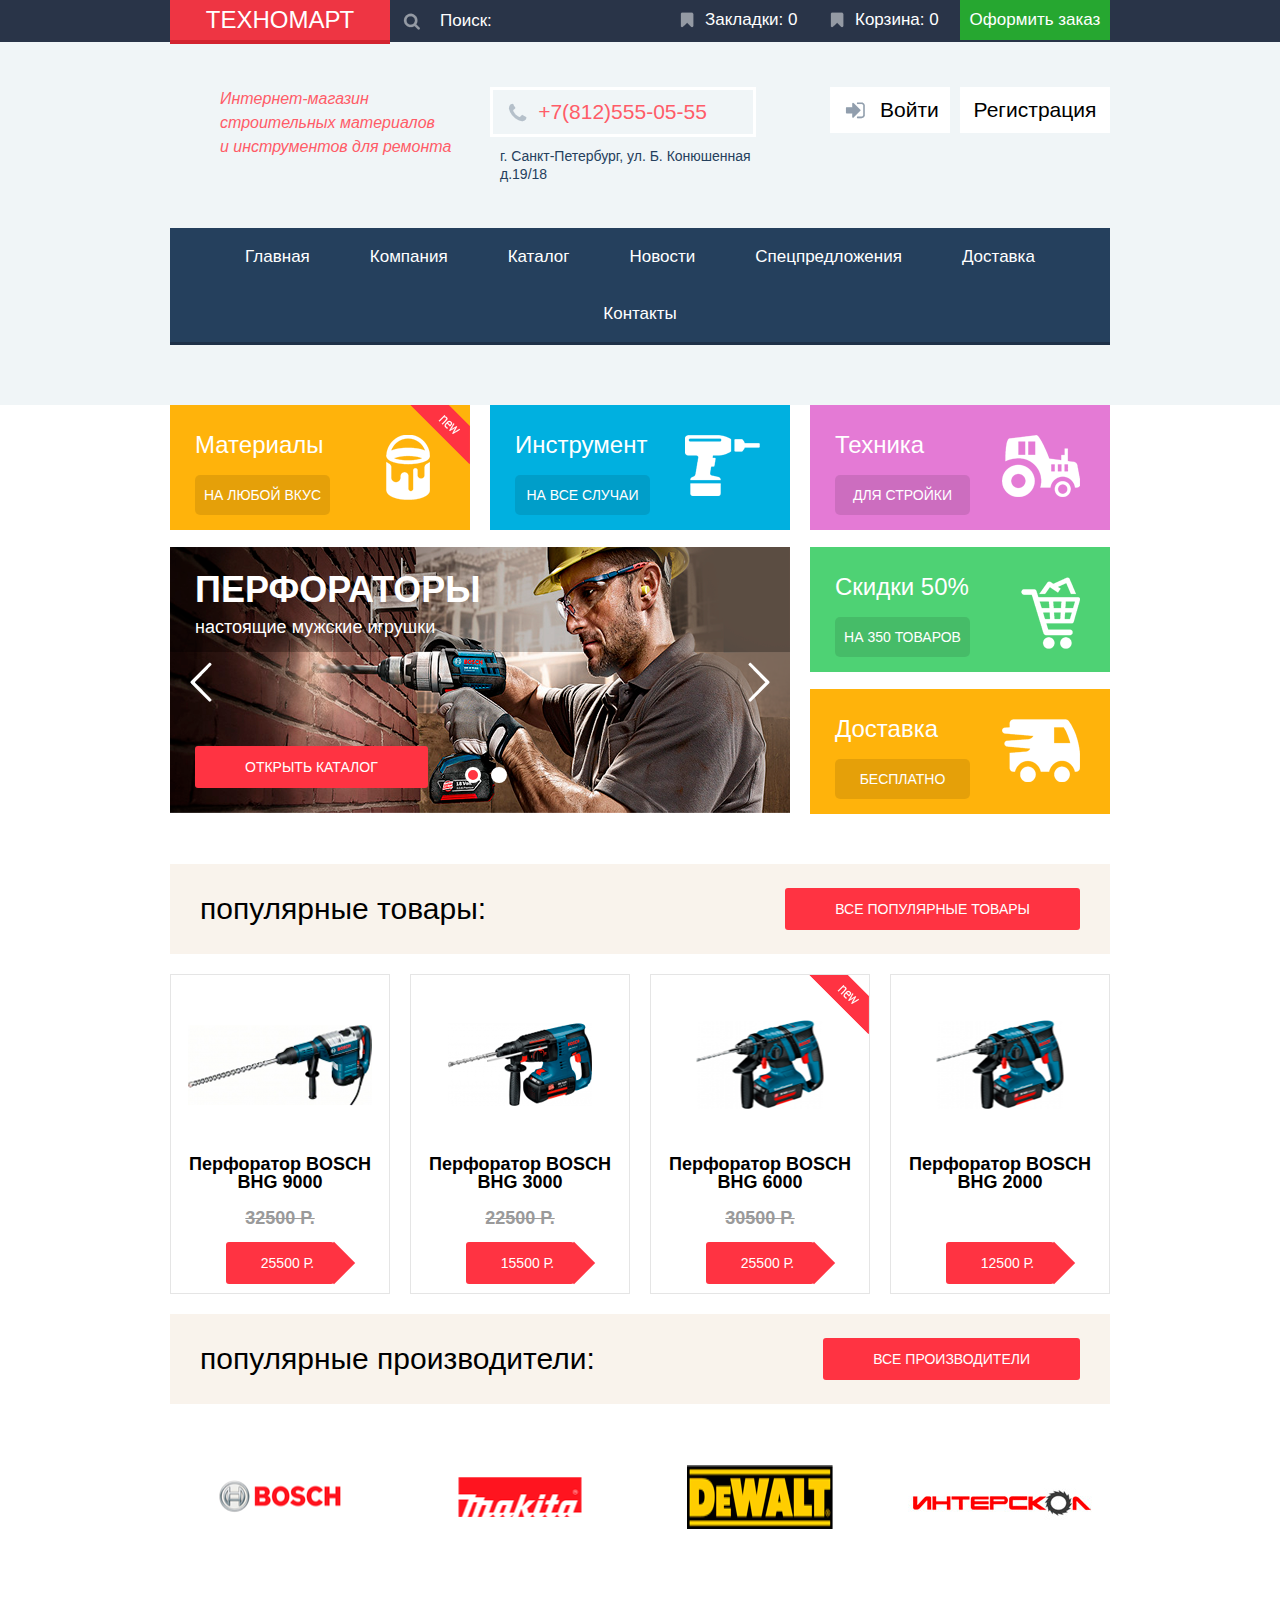
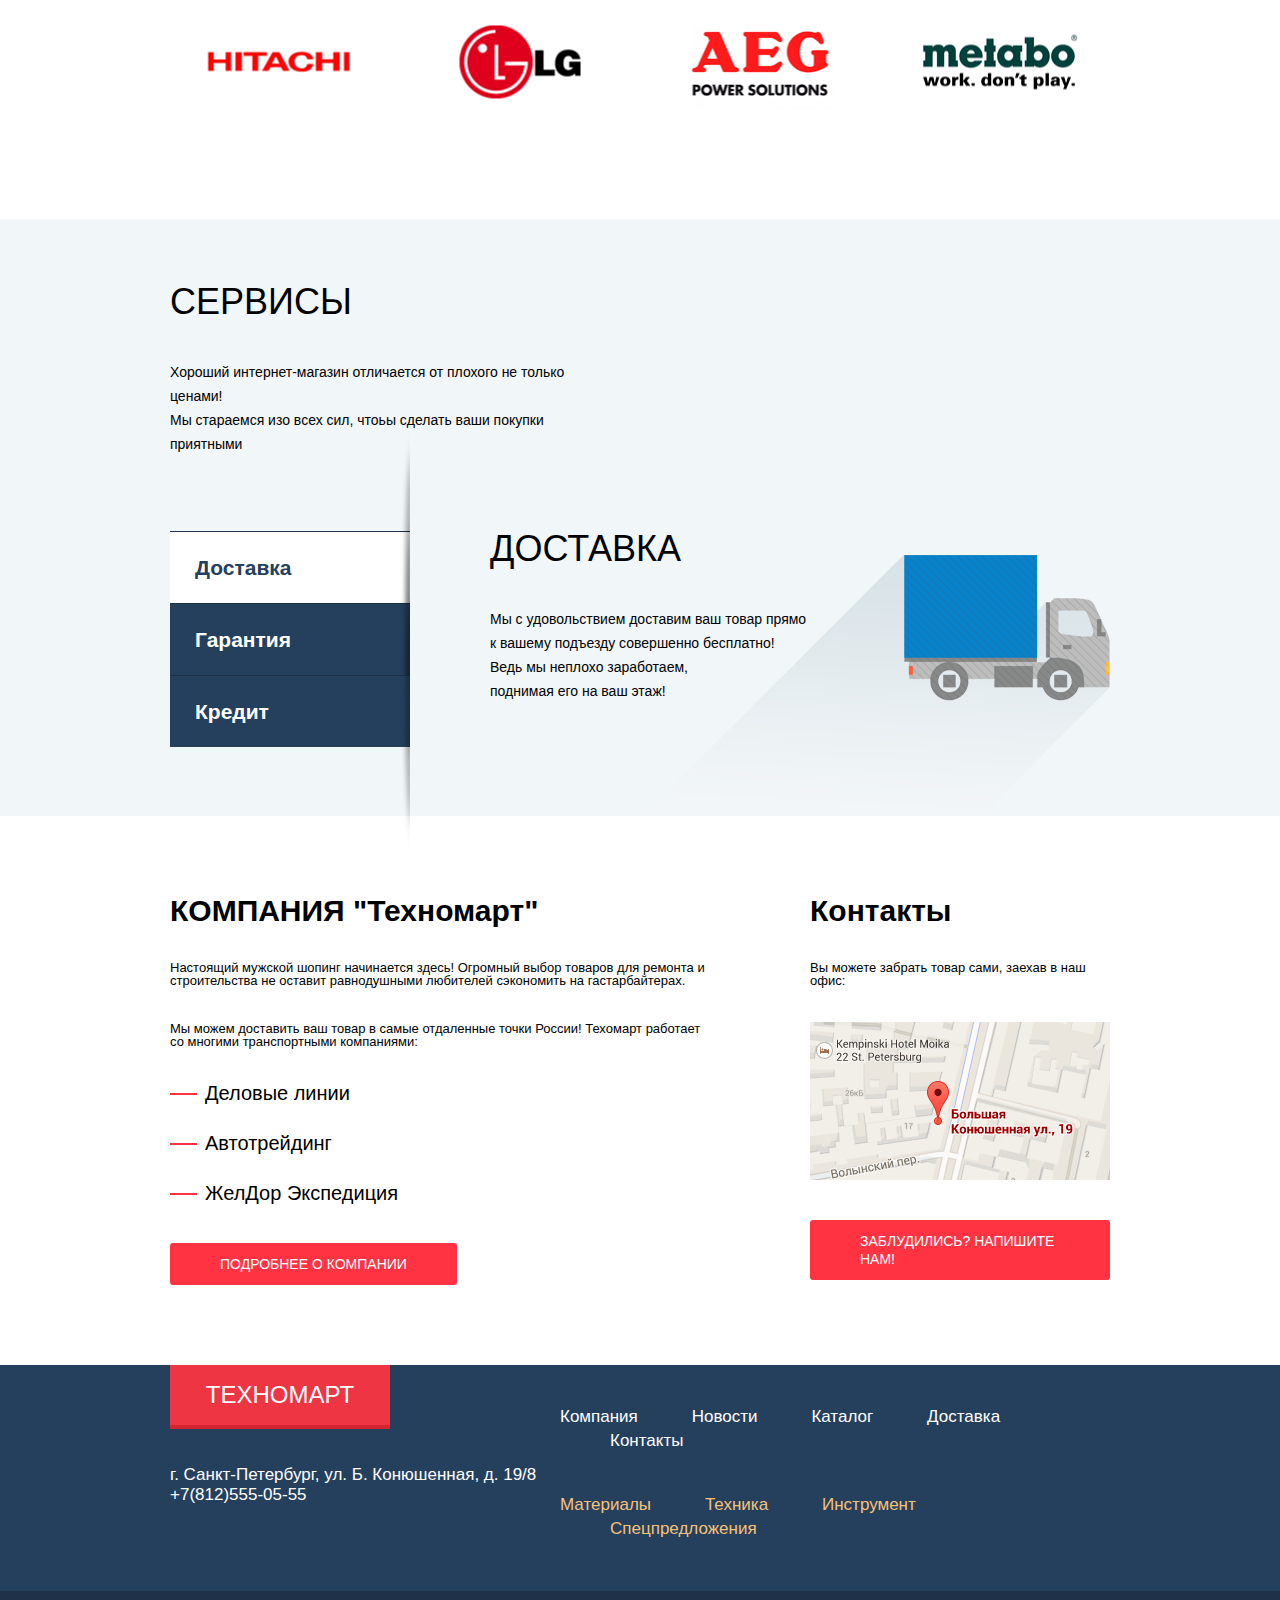
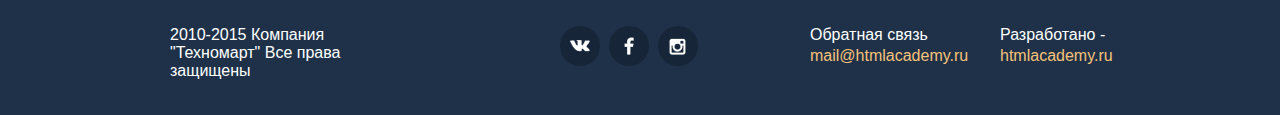
<file: index.html>
<!DOCTYPE HTML>
<html>
<head>
	<title>TechnoMart</title>
	<link rel="stylesheet" href="css/normolize.css">
	<link href="https://fonts.googleapis.com/css?family=PT+Sans" rel="stylesheet">
	<link type="text/css" rel="stylesheet" href="css/style.css"">
</head>
<body>
	<header class="header">
		<div class="header-top clearfix">
			<div class="conteiner clearfix">
				<a href="#" class="logo">ТЕХНОМАРТ</a>
				<form action="#" method="get" class="search-form">
					<input type="text" name="search" id="search">
					<label for="search">Поиск:</label>
				</form>
				<a class="bookmarks" href="#">Закладки: 0</a>
				<a class="bascet" href="#">Корзина: 0</a>
				<a class="buy" href="#">Оформить заказ</a>
			</div>
		</div>
		<div class="header-bottom">
			<div class="conteiner">
				<div class="header-uppercase clearfix">
					<div class="header-uppercase-left">
						<p> Интернет-магазин<br> 
							строительных материалов <br>
							и инструментов для ремонта
						</p>	
					</div>
					<div class="header-uppercase-center">
						<button type="button" name="phone">+7(812)555-05-55</button>
						<p>
						г. Санкт-Петербург, ул. Б. Конюшенная д.19/18	
						</p>
					</div>
					<div class="header-uppercase-right">
						<a href="#" class="account enter">Войти</a>
						<a href="#" class="registration enter">Регистрация</a>
					</div>
				</div>
				<nav class="main-navigation">
					<ul>
						<li>
							<a href="#">Главная</a>
						</li>
						<li>
							<a href="#">Компания</a>
						</li>
						<li>
							<a href="#">Каталог</a>
						</li>
						<li>
							<a href="#">Новости</a>
						</li>
						<li>
							<a href="#">Спецпредложения</a>
						</li>
						<li>
							<a href="#">Доставка</a>
						</li>
						<li>
							<a href="#">Контакты</a>
						</li>
					</ul>
				</nav>
			</div>
		</div>	
	</header>
	<main>
		<div class="conteiner">	
			<div class="categories">
				<div class="main-block materials">
						<p>Материалы</p>
						<a href="#">На любой вкус</a>
				</div>
				<div class="main-block instruments">
						<p>Инструмент</p>
						<a href="#">На все случаи</a>
				</div>
				<div class="main-block equipment">
						<p>Техника</p>
						<a href="#">Для стройки</a>
				</div>
				<div class="slider">
					<input checked id="slide-puncer" type="radio" name="slides">
					<section class="slide slide1">
						<h2>перфораторы</h2>
						<p>настоящие мужские игрушки</p>
					</section>
					<input id="slide-drill" type="radio" name="slides">
					<section class="slide slide2">
						<h2>дрели</h2>
						<p>соседям на радость</p>
					</section>
					<div class="label-radio">
						<label for="slide-puncer"></label>
						<label for="slide-drill"></label>
					</div>
					<div class="label-btn">
						<label for="slide-puncer"></label>
						<label for="slide-drill"></label>
					</div>
					<a href="#" class="btn">открыть каталог</a>
					
				</div>>
				<div class="main-block discount">
						<p>Скидки 50%</p>
						<a href="#">На 350 товаров</a>
				</div>
				<div class="main-block delivery">
						<p>Доставка</p>
						<a href="#">Бесплатно</a>
				</div>
			</div>
			<div class="popular-articles clearfix">
				<span>популярные товары:</span>
				<a class="btn" href="#">Все популярные товары</a>
			</div>
			<div class="catalog-popular-articles">
				<div class="model">
					<div class="apearence">
						<a href="#" class="btn-buy">купить</a>
						<a href="#" class="btn-bookmart">в закладки</a>			
					</div>
					<div class="model-image">
						<img src="img/BFG9000.png" width="184" height="164" alt="BFG 9000">
					</div>
					<p>
						Перфоратор BOSCH<br>
						BHG 9000<br>
						<span class="old-coast">32500 Р.</span>
					</p>
					<a href="#" class="btn btn-triengle">25500 р.</a>
				</div>	
				<div class="model">
					<div class="apearence">
						<a href="#" class="btn-buy">купить</a>
						<a href="#" class="btn-bookmart">в закладки</a>			
					</div>
					<div class="model-image">
						<img src="img/BFG6000.png" width="144" height="128" alt="BFG 3000">
					</div>
					<p>
						Перфоратор BOSCH<br>
						BHG 3000<br>
						<span class="old-coast">22500 Р.</span>
					</p>
					<a href="#" class="btn btn-triengle">15500 р.</a>
				</div>	
				<div class="model">
					<div class="apearence">
						<a href="#" class="btn-buy">купить</a>
						<a href="#" class="btn-bookmart">в закладки</a>			
					</div>
					<div class="model-image">
						<img src="img/BFG3000.png" width="127" height="112" alt="BFG 6000">
					</div>
					<p>
						Перфоратор BOSCH<br>
						BHG 6000<br>
						<span class="old-coast">30500 Р.</span>
					</p>
					<a href="#" class="btn btn-triengle">25500 р.</a>
				</div>	
				<div class="model">
					<div class="apearence">
						<a href="#" class="btn-buy">купить</a>
						<a href="#" class="btn-bookmart">в закладки</a>			
					</div>
					<div class="model-image">
						<img src="img/BFG2000.png" width="127" height="112" alt="BFG 2000">
					</div>
					<p>
						Перфоратор BOSCH<br>
						BHG 2000<br>
					</p>
					<a href="#" class="btn btn-triengle">12500 р.</a>
				</div>	
			</div>
			<div class="popular-monufactures clearfix">
				<span>популярные производители:</span>
				<a class="btn monufactures" href="#">Все производители</a>
			</div>
			<div class="popular-manufactures-pictures">
				<a href="#" class="firm"><img src="img/bosch.png" width="126" height="37" alt="bosch"></a>
				<a href="#" class="firm"><img src="img/Makita.png" width="123" height="40" alt="makita"></a>
				<a href="#" class="firm"><img src="img/DeWALT.png" width="146" height="64" alt="deWalt"></a>
				<a href="#" class="firm"><img src="img/Интерскол.png" width="200" height="88" alt="интерскол"></a>
				<a href="#" class="firm"><img src="img/Hitachi.png" width="169" height="31" alt="hitachi"></a>
				<a href="#" class="firm"><img src="img/LG.png" width="121" height="73" alt="lg"></a>
				<a href="#" class="firm"><img src="img/AEG.png" width="151" height="96" alt="aeg"></a>
				<a href="#" class="firm"><img src="img/Metabo.png" width="204" height="69" alt="metabo"></a>
			</div>
		</div>
		<div class="service">
			<div class="conteiner">	
				<h2 class="h2">сервисы</h2>
				<p>
				Хороший интернет-магазин отличается от плохого не только ценами!<br>
				Мы стараемся изо всех сил, чтоьы сделать ваши покупки приятными
				</p>
				<div class="service-block clearfix">
						<input type="radio" name="point" id="slide1" checked>
						<input type="radio" name="point" id="slide2">
						<input type="radio" name="point" id="slide3">
						
						<div class="labels">	
							<label for="slide1">Доставка</label>
							<label for="slide2">Гарантия</label>
							<label for="slide3">Кредит</label>
						</div>	
							<div class="delivery-service slides">
								<h2>Доставка</h2>
								<p>
									Мы с удовольствием доставим ваш товар прямо<br>	
									к вашему подъезду совершенно бесплатно!<br>
									Ведь мы неплохо заработаем,<br>
									поднимая его на ваш этаж!
								</p>			
							</div>
							<div class="guarantee-service slides">
								<h2>Гарантия</h2>
								<p>
									Если купленный у нас товар поломается или заискрит,<br>	
									а также в случае пожара, спровоциранного его возгоранием, вы<br>
									всегда можете быть уверены в нашей гарантии. Мы обменяем<br>
									сгоревший товар на новый.<br>
									Дом уж восстановите как-нибудь сами.
								</p>			
							</div>
							<div class="credit-guarantee slides">
								<h2>кредит</h2>
								<p>
									Залезть в долговую яму стало проще!<br>	
									Кредитные консультанты придут вам на помошь.
								</p>	
								<a class="btn" href="#">отправить заявку</a>		
							</div>
				</div>
			</div>
		</div>				
				<div class="description">
					<div class="conteiner clearfix">	
						<div class="description-left">
							<h2>КОМПАНИЯ "Техномарт"</h2>
							<p>
							Настоящий мужской шопинг начинается здесь! Огромный выбор товаров для ремонта и
							строительства не оставит равнодушными любителей сэкономить на гастарбайтерах.		
							</p>
							<p>
							Мы можем доставить ваш товар в самые отдаленные точки России!
							Техомарт работает со многими транспортными компаниями: 
							</p>
							<ul>
								<li>Деловые линии</li>
								<li>Автотрейдинг</li>
								<li>ЖелДор Экспедиция</li>
							</ul>
							<a href="#" class="btn">Подробнее о компании</a>
						</div>
						<div class="description-right">
							<h2>Контакты</h2>
							<p>
							Вы можете забрать товар сами,
							заехав в наш офис:
							</p>
							<a href="#" class="map js-open-map"></a>
							<a href="#" class="btn js-write-us-open">Заблудились? Напишите нам!</a>
						</div>
				</div>
			</div>
			
	</main>
	<footer class="footer">
		<div class="footer-menu clearfix">
			<div class="conteiner">
				<div class="footer-menu-left">
					<a href="#" class="logo">ТЕХНОМАРТ</a>
					<p>
					г. Санкт-Петербург, ул. Б. Конюшенная, д. 19/8
					+7(812)555-05-55
					</p>
				</div>
				<div class="footer-menu-right">
					<div class="menu-top">
						<ul>
							<li>
								<a href="#">Компания</a>
							</li>
							<li>
								<a href="#">Новости</a>
							</li>
							<li>
								<a href="#">Каталог</a>
							</li>
							<li>
								<a href="#">Доставка</a>
							</li>
							<li>
								<a href="#">Контакты</a>
							</li>
						</ul>
					</div>
					<div class="menu-bottom">
						<ul>
							<li>
								<a href="#">Материалы</a>
							</li>
							<li>
								<a href="#">Техника</a>
							</li>
							<li>
								<a href="#">Инструмент</a>
							</li>
							<li>
								<a href="#">Спецпредложения</a>
							</li>
						</ul>
					</div>
				</div>
			</div>
		</div>	
		<div class="footer-info clearfix">
			<div class="conteiner">	
				<div class="info-left">
					<p>
					2010-2015 Компания "Техномарт"
					Все права защищены
					</p>
				</div>
				<div class="info-center">
					<a href="#" class="social vk"></a>
					<a href="#" class="social fb"></a>
					<a href="#" class="social inst"></a>
				</div>
				<div class="info-right-mail">
						<p>Обратная связь</p>
						<a href="#">mail@htmlacademy.ru</a>
				</div>
				<div class="info-right-develope">
						<p>Разработано -</p>
						<a href="#">htmlacademy.ru</a>
				</div>
			</div>	
		</div>	
	</footer>	
	
	<div class="write-us">
		<button class="write-us-close" type="button" title="Закрыть"></button>
		<form action="post">
			<div class="write-us-top clearfix">
				<div class="write-us-login field">
					<p>Ваше имя:</p>
					<input type="text" name="login" id="login-area" placeholder="Представьтесь, пожалуйста">
				</div>
				<div class="write-us-mail field">
					<p>Ваш e-mail:</p>
					<input type="text" name="emale" id="mail-area" placeholder="Для отправки отчета">
				</div>
				<div class="text-area">
					<p>Текст письма:</p>
					<textarea type="text" name="login" id="letter-area" placeholder="Текст письма"></textarea>
				</div>
			</div>
			<div class="write-us-bottom">
				<input class="btn" type="button" value="отправить">
			</div>
		</form>
	</div>

	<div class="modal-map">
		<button class="write-us-close" type="button" title="Закрыть"></button>
		<iframe src="https://www.google.com/maps/embed?pb=!1m18!1m12!1m3!1d1998.5991043651563!2d30.320894616196448!3d59.9387941818763!2m3!1f0!2f0!3f0!3m2!1i1024!2i768!4f13.1!3m3!1m2!1s0x4696310fca5ba729%3A0xea9c53d4493c879f!2z0JHQvtC70YzRiNCw0Y8g0JrQvtC90Y7RiNC10L3QvdCw0Y8g0YPQuy4sIDE5LCDQodCw0L3QutGCLdCf0LXRgtC10YDQsdGD0YDQsywgMTkxMTg2!5e0!3m2!1sru!2sru!4v1524512226907" width="940" height="450" frameborder="0" style="border:0" allowfullscreen></iframe>
	</div>

		<script>
		var mapOpen = document.querySelector(".js-open-map");
		var mapPopup = document.querySelector(".modal-map");
		var closeMap = mapPopup.querySelector(".write-us-close");

		mapOpen.addEventListener("click", function(event) {
			event.preventDefault();
			mapPopup.classList.add("write-us-show");
		});

		closeMap.addEventListener("click", function(event) {
			event.preventDefault();
			mapPopup.classList.remove("write-us-show");
		});

	</script>
	<script src="/js/script.js"></script>
</body>
</html>
</file>
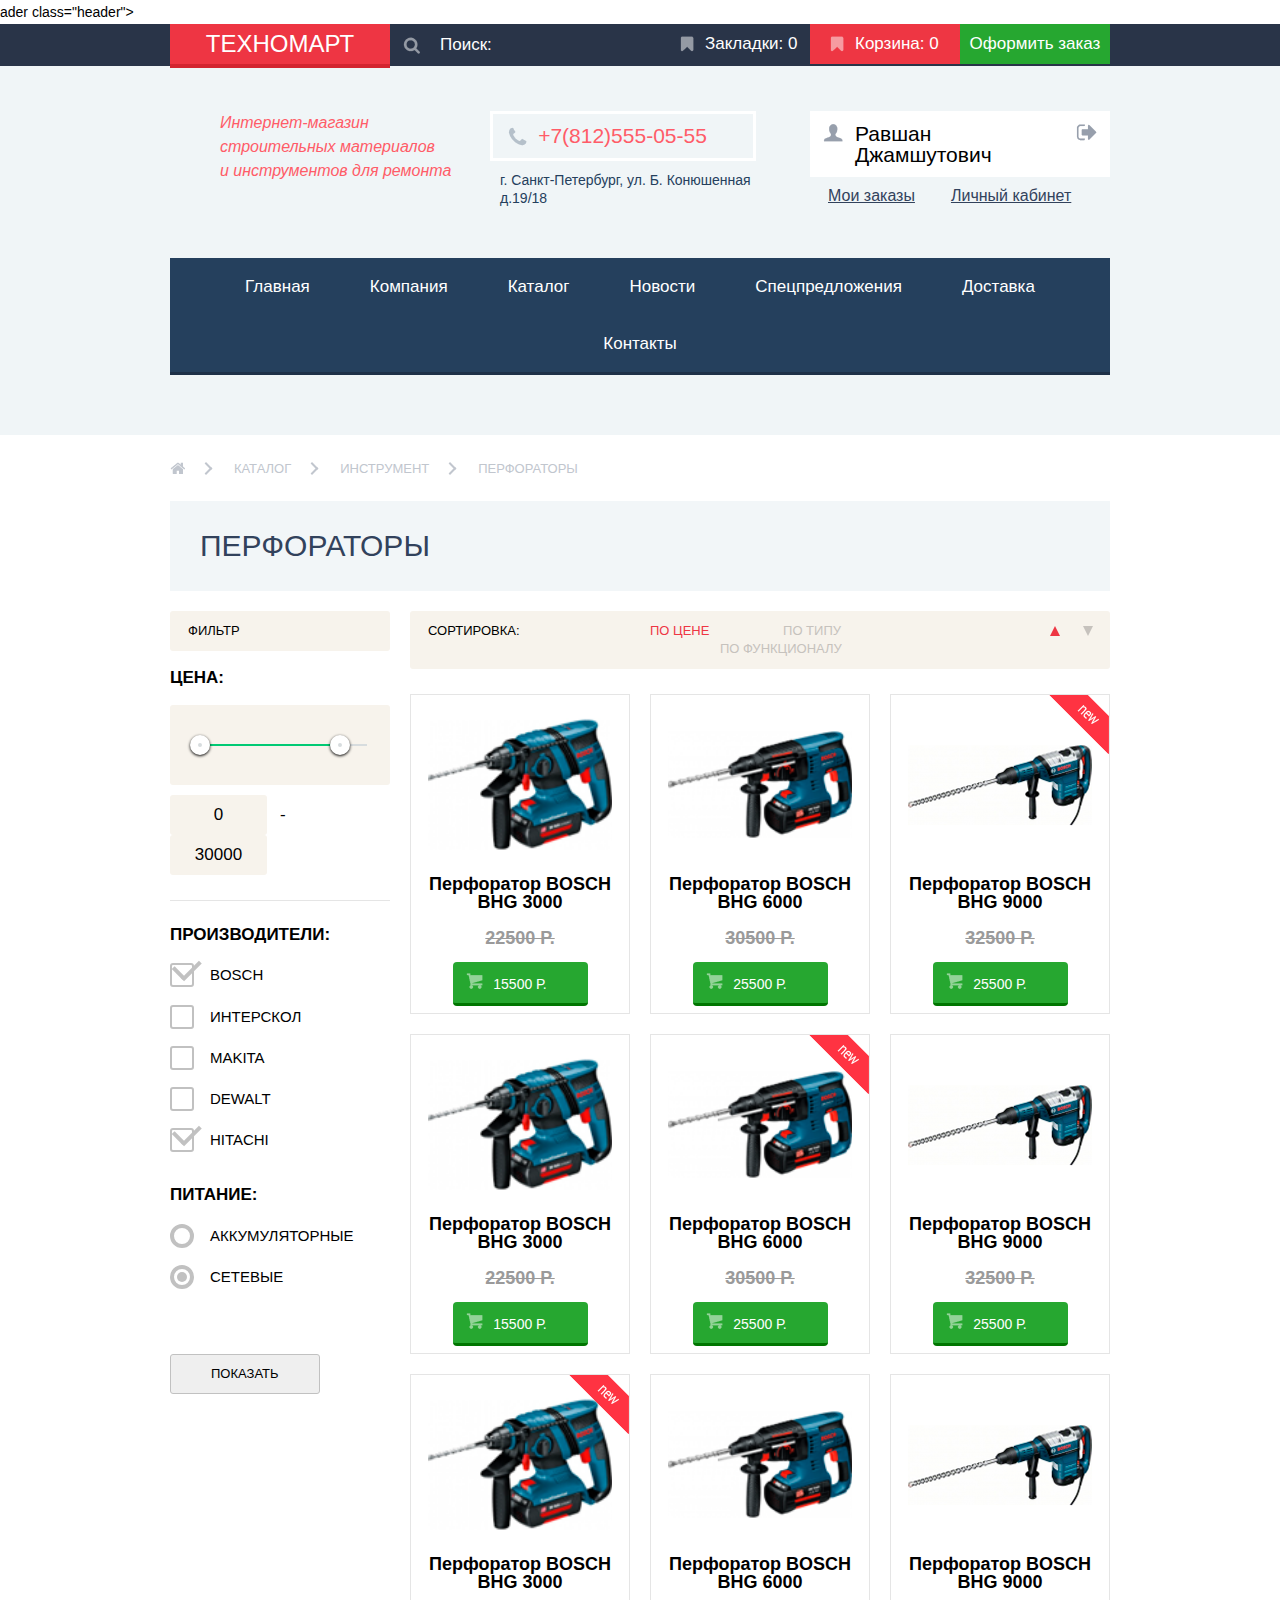
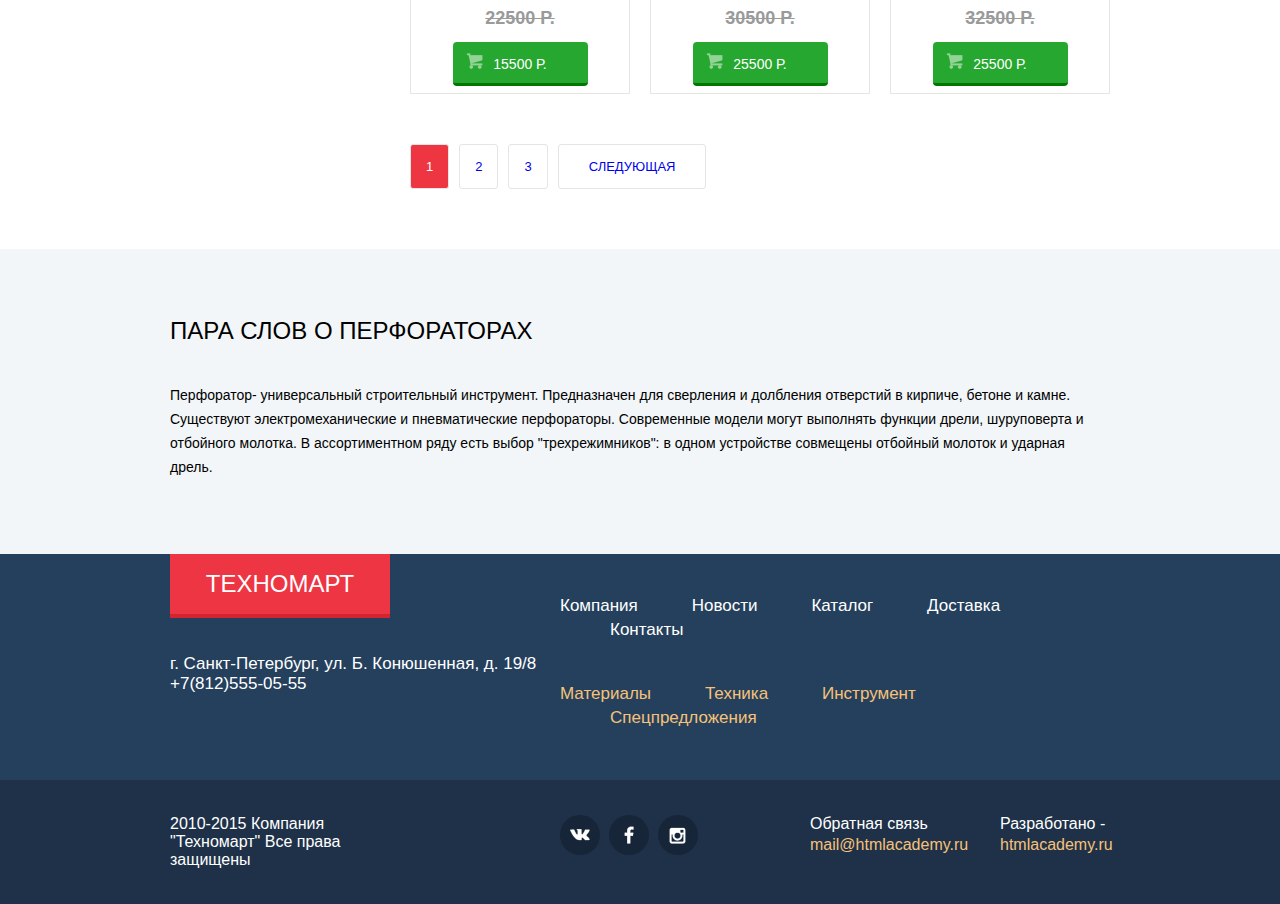
<file: catalog.html>
<!DOCTYPE HTML>
<html>
<head>
	<title>TechnoMart</title>
	<link rel="stylesheet" href="css/normolize.css">
	<link href="https://fonts.googleapis.com/css?family=PT+Sans" rel="stylesheet">
	<link type="text/css" rel="stylesheet" href="css/style.css"">
</head>
<body>
	ader class="header">
		<div class="header-top clearfix">
			<div class="conteiner clearfix">
				<a href="#" class="logo">ТЕХНОМАРТ</a>
				<form action="#" method="get" class="search-form">
					<input type="text" name="search" id="search">
					<label for="search">Поиск:</label>
				</form>
				<a class="bookmarks" href="#">Закладки: 0</a>
				<a class="bascet bascet-catalog" href="#">Корзина: 0</a>
				<a class="buy" href="#">Оформить заказ</a>
			</div>
		</div>
		<div class="header-bottom">
			<div class="conteiner">
				<div class="header-uppercase clearfix">
					<div class="header-uppercase-left">
						<p> Интернет-магазин<br> 
							строительных материалов <br>
							и инструментов для ремонта
						</p>	
					</div>
					<div class="header-uppercase-center">
						<button type="button" name="phone">+7(812)555-05-55</button>
						<p>
						г. Санкт-Петербург, ул. Б. Конюшенная д.19/18	
						</p>
					</div>
					<div class="header-uppercase-right">
						<a href="#" class="header-uppercase-right-catalog__user">Равшан Джамшутович</a>
						<ul>
							<li>
								<a class="orders" href="#">Мои заказы</a>
							</li>
							<li>
								<a class="personal-area" href="#">Личный кабинет</a>
							</li>
						</ul>
					</div>
				</div>
				<nav class="main-navigation">
					<ul>
						<li>
							<a href="#">Главная</a>
						</li>
						<li>
							<a href="#">Компания</a>
						</li>
						<li>
							<a href="#">Каталог</a>
						</li>
						<li>
							<a href="#">Новости</a>
						</li>
						<li>
							<a href="#">Спецпредложения</a>
						</li>
						<li>
							<a href="#">Доставка</a>
						</li>
						<li>
							<a href="#">Контакты</a>
						</li>
					</ul>
				</nav>
			</div>
		</div>	
	</header>	
	<main>
		<div class="conteiner">	
			<div class="catalog-breadcrumbs">
				<ul>
					<li>
						<a class="catalog-home" href="#"></a>
					</li>
					<li>
						<a href="#">Каталог</a>
					</li>
					<li>
						<a href="#">Инструмент</a>
					</li>
					<li>
						<a href="#">Перфораторы</a>
					</li>
				</ul>		
			</div>
			<h1 class="catalog-h1">Перфораторы</h1>
			<div class="catalog-main-choice clearfix">	
				<div class="catalog-puncer-filter">
					<form action="#" name="filter" method="post">
						<span class="filter-area  filter">Фильтр</span>
						<h3 class="catalog-h3">цена:</h3>
						<div class="range-controls">
							<div class="catalog-scale"></div>
							<div class="catalog-scale-active"></div>
							<div class="runner runner-min"></div>
							<div class="runner runner-max"></div>
						</div>
						<div class="catalog-coast-controls">
							<input class="coast coast-min" type="text" name="coast-min" value="0">
							<span>-</span>
							<input class="coast coast-max" type="text" name="coast-max" value="30000">
						</div>	
						<hr class="line">
						<div class="filter-firm">	
							<h3 class="catalog-h3">Производители:</h3>	
							<label>
								<input type="checkbox" id="checkbox1" checked>
								<span class="checbox-custom"></span>
								<span class="label">bosch</span>
							</label>
							<label>
								<input type="checkbox" id="checkbox1">
								<span class="checbox-custom"></span>
								<span class="label">интерскол</span>
							</label>
							<label>
								<input type="checkbox" id="checkbox1">
								<span class="checbox-custom"></span>
								<span class="label">makita</span>
							</label>
							<label>
								<input type="checkbox" id="checkbox1">
								<span class="checbox-custom"></span>
								<span class="label">dewalt</span>
							</label>
							<label>
								<input type="checkbox" id="checkbox1" checked>
								<span class="checbox-custom"></span>
								<span class="label">hitachi</span>
							</label>
						</div>	
						<div class="power">	
							<h3 class="catalog-h3">питание:</h3>
							<label>
								<input type="radio" name="power" value="accumulator" id="radio1" checked>
								<span class="radio-custom"></span>
								<span class="label">аккумуляторные</span>
							</label>
							<label>
								<input type="radio" name="power" value="outlets" id="radio2" checked>
								<span class="radio-custom"></span>
								<span class="label">сетевые</span>
							</label>
						</div>	
						<input class="btn-form" type="submit" value="показать">
					</form>	
				</div>
				<div class="catalog-puncer-models">
					<div class="filter-area select-models clearfix">
						<p>сортировка:</p>
						<ul>
							<li>
								<a href="#">по цене</a>
							</li>
							<li>
								<a href="#">по типу</a>
							</li>
							<li>
								<a href="#">по функционалу</a>
							</li>
						</ul>
						<div class="page-controls-triengele">
							<a href="#" class="next-page-triengle"></a>
							<a href="#" class="privious-page-triengle"></a>	
						</div>
					</div>
					<div class="puncer-models">
						<div class="model">
							<div class="apearence">
								<a href="#" class="btn-buy">купить</a>
								<a href="#" class="btn-bookmart">в закладки</a>			
							</div>
							<div class="model-image">
								<img src="img/BFG3000.png" width="184" height="164" alt="BFG 3000">
							</div>
							<p>
								Перфоратор BOSCH<br>
								BHG 3000<br>
								<span class="old-coast">22500 Р.</span>
							</p>
							<a href="#" class="btn-buy">15500 р.</a>
						</div>
						<div class="model">
							<div class="apearence">
								<a href="#" class="btn-buy">купить</a>
								<a href="#" class="btn-bookmart">в закладки</a>			
							</div>
							<div class="model-image">
								<img src="img/BFG6000.png" width="184" height="164" alt="BFG 6000">
							</div>
							<p>
								Перфоратор BOSCH<br>
								BHG 6000<br>
								<span class="old-coast">30500 Р.</span>
							</p>
							<a href="#" class="btn-buy">25500 р.</a>
						</div>
						<div class="model">
							<div class="apearence">
								<a href="#" class="btn-buy">купить</a>
								<a href="#" class="btn-bookmart">в закладки</a>			
							</div>
							<div class="model-image">
								<img src="img/BFG9000.png" width="184" height="164" alt="BFG 9000">
							</div>
							<p>
								Перфоратор BOSCH<br>
								BHG 9000<br>
								<span class="old-coast">32500 Р.</span>
							</p>
							<a href="#" class="btn-buy">25500 р.</a>
						</div>
						<div class="model">
							<div class="apearence">
								<a href="#" class="btn-buy">купить</a>
								<a href="#" class="btn-bookmart">в закладки</a>			
							</div>
							<div class="model-image">
								<img src="img/BFG3000.png" width="184" height="164" alt="BFG 3000">
							</div>
							<p>
								Перфоратор BOSCH<br>
								BHG 3000<br>
								<span class="old-coast">22500 Р.</span>
							</p>
							<a href="#" class="btn-buy">15500 р.</a>
						</div>
						<div class="model">
							<div class="apearence">
								<a href="#" class="btn-buy">купить</a>
								<a href="#" class="btn-bookmart">в закладки</a>			
							</div>
							<div class="model-image">
								<img src="img/BFG6000.png" width="184" height="164" alt="BFG 6000">
							</div>
							<p>
								Перфоратор BOSCH<br>
								BHG 6000<br>
								<span class="old-coast">30500 Р.</span>
							</p>
							<a href="#" class="btn-buy">25500 р.</a>
						</div>
						<div class="model">
							<div class="apearence">
								<a href="#" class="btn-buy">купить</a>
								<a href="#" class="btn-bookmart">в закладки</a>			
							</div>
							<div class="model-image">
								<img src="img/BFG9000.png" width="184" height="164" alt="BFG 9000">
							</div>
							<p>
								Перфоратор BOSCH<br>
								BHG 9000<br>
								<span class="old-coast">32500 Р.</span>
							</p>
							<a href="#" class="btn-buy">25500 р.</a>
						</div>
						<div class="model">
							<div class="apearence">
								<a href="#" class="btn-buy">купить</a>
								<a href="#" class="btn-bookmart">в закладки</a>			
							</div>
							<div class="model-image">
								<img src="img/BFG3000.png" width="184" height="164" alt="BFG 3000">
							</div>
							<p>
								Перфоратор BOSCH<br>
								BHG 3000<br>
								<span class="old-coast">22500 Р.</span>
							</p>
							<a href="#" class="btn-buy">15500 р.</a>
						</div>
						<div class="model">
							<div class="apearence">
								<a href="#" class="btn-buy">купить</a>
								<a href="#" class="btn-bookmart">в закладки</a>			
							</div>
							<div class="model-image">
								<img src="img/BFG6000.png" width="184" height="164" alt="BFG 6000">
							</div>
							<p>
								Перфоратор BOSCH<br>
								BHG 6000<br>
								<span class="old-coast">30500 Р.</span>
							</p>
							<a href="#" class="btn-buy">25500 р.</a>
						</div>
						<div class="model">
							<div class="apearence">
								<a href="#" class="btn-buy">купить</a>
								<a href="#" class="btn-bookmart">в закладки</a>			
							</div>
							<div class="model-image">
								<img src="img/BFG9000.png" width="184" height="164" alt="BFG 9000">
							</div>
							<p>
								Перфоратор BOSCH<br>
								BHG 9000<br>
								<span class="old-coast">32500 Р.</span>
							</p>
							<a href="#" class="btn-buy">25500 р.</a>
						</div>	
					</div>
					<div class="pages">
						<span class="page-btn current-page">1</span>
						<a href="#" class="page-btn">2</a>	
						<a href="#" class="page-btn">3</a>	
						<a href="#" class="page-btn">следующая</a>		
					</div>
				</div>
			</div>
		</div>	
		<div class="catalog-discription">	
			<div class="conteiner">	
				<h2 class="h2">пара слов о перфораторах</h2>
					<p>
					Перфоратор- универсальный строительный инструмент. Предназначен для сверления и долбления отверстий в кирпиче, бетоне и камне.
					Существуют электромеханические и пневматические перфораторы. Современные модели могут выполнять функции дрели, шуруповерта и отбойного молотка.
					В ассортиментном ряду есть выбор "трехрежимников": в одном устройстве совмещены отбойный молоток и ударная дрель.
					</p>
			</div>	
		</div>
			
	</main>
		<footer class="footer">
		<div class="footer-menu clearfix">
			<div class="conteiner">
				<div class="footer-menu-left">
					<a href="#" class="logo">ТЕХНОМАРТ</a>
					<p>
					г. Санкт-Петербург, ул. Б. Конюшенная, д. 19/8
					+7(812)555-05-55
					</p>
				</div>
				<div class="footer-menu-right">
					<div class="menu-top">
						<ul>
							<li>
								<a href="#">Компания</a>
							</li>
							<li>
								<a href="#">Новости</a>
							</li>
							<li>
								<a href="#">Каталог</a>
							</li>
							<li>
								<a href="#">Доставка</a>
							</li>
							<li>
								<a href="#">Контакты</a>
							</li>
						</ul>
					</div>
					<div class="menu-bottom">
						<ul>
							<li>
								<a href="#">Материалы</a>
							</li>
							<li>
								<a href="#">Техника</a>
							</li>
							<li>
								<a href="#">Инструмент</a>
							</li>
							<li>
								<a href="#">Спецпредложения</a>
							</li>
						</ul>
					</div>
				</div>
			</div>
		</div>	
		<div class="footer-info clearfix">
			<div class="conteiner">	
				<div class="info-left">
					<p>
					2010-2015 Компания "Техномарт"
					Все права защищены
					</p>
				</div>
				<div class="info-center">
					<a href="#" class="social vk"></a>
					<a href="#" class="social fb"></a>
					<a href="#" class="social inst"></a>
				</div>
				<div class="info-right-mail">
						<p>Обратная связь</p>
						<a href="#">mail@htmlacademy.ru</a>
				</div>
				<div class="info-right-develope">
						<p>Разработано -</p>
						<a href="#">htmlacademy.ru</a>
				</div>
			</div>	
		</div>	
	</footer>
	
</body>
</html>
</file>
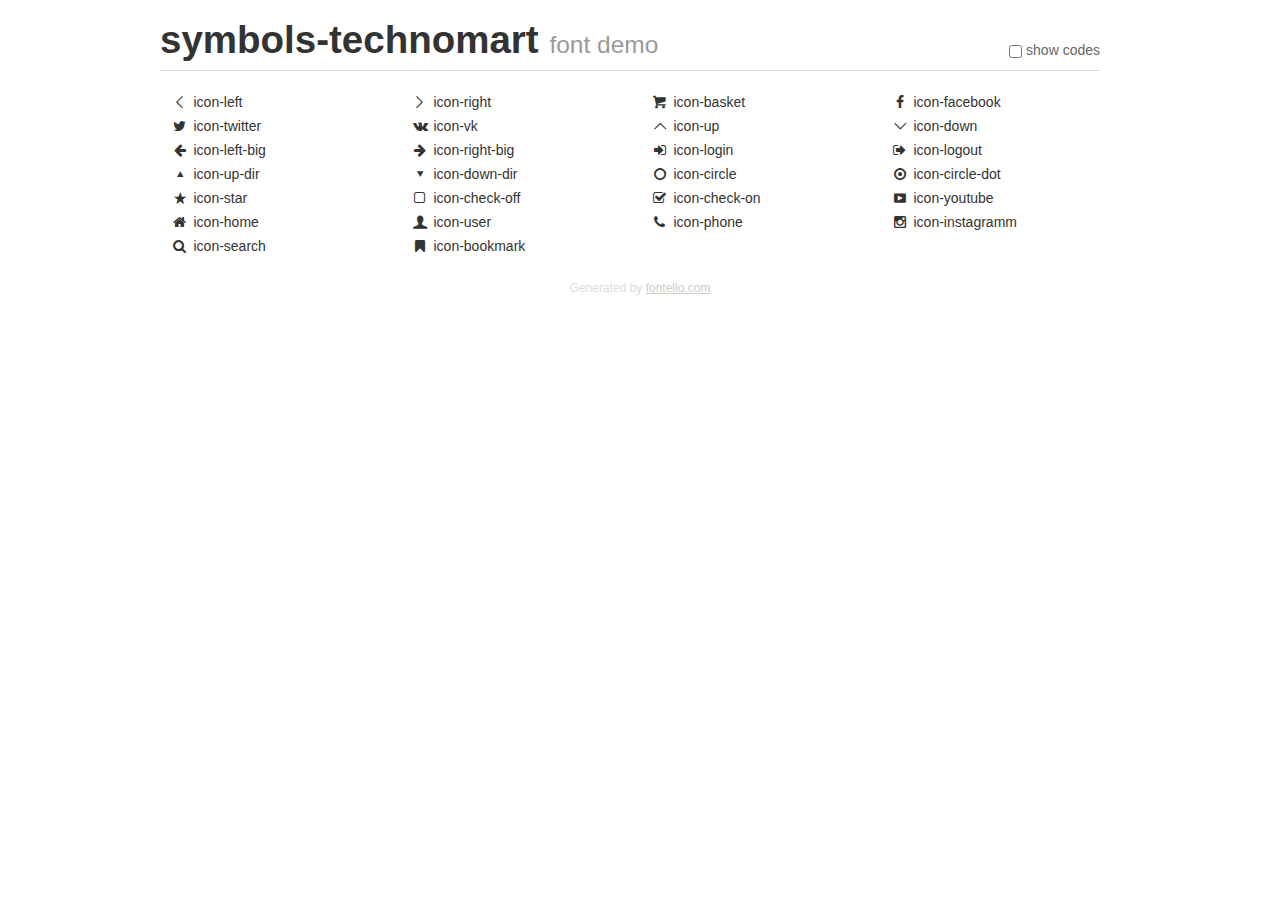
<file: technomart/symbols-technomart/demo.html>
<!DOCTYPE html>
<html>
  <head>
    <meta charset="UTF-8">
    <style>
      .clearfix {
        *zoom: 1;
      }
      .clearfix:before,
      .clearfix:after {
        content: "";

        display: table;

        line-height: 0;
      }
      .clearfix:after {
        clear: both;
      }
      html {
        font-size: 100%;

        -webkit-text-size-adjust: 100%;
            -ms-text-size-adjust: 100%;
      }
      a:focus {
        outline: thin dotted #333333;
        outline: 5px auto -webkit-focus-ring-color;
        outline-offset: -2px;
      }
      a:hover,
      a:active {
        outline: 0;
      }
      button,
      input,
      select,
      textarea {
        margin: 0;

        font-size: 100%;
        vertical-align: middle;
      }
      button,
      input {
        line-height: normal;

        *overflow: visible;
      }
      button::-moz-focus-inner,
      input::-moz-focus-inner {
        padding: 0;

        border: 0;
      }
      body {
        margin: 0;

        font-size: 14px;
        line-height: 20px;
        font-family: "Helvetica Neue", Helvetica, Arial, sans-serif;
        color: #333333;

        background-color: #ffffff;
      }
      a {
        color: #0088cc;
        text-decoration: none;
      }
      a:hover {
        color: #005580;
        text-decoration: underline;
      }
      .row {
        margin-left: -20px;

        *zoom: 1;
      }
      .row:before,
      .row:after {
        content: "";

        display: table;

        line-height: 0;
      }
      .row:after {
        clear: both;
      }
      [class*="span"] {
        float: left;
        min-height: 1px;
        margin-left: 20px;
      }
      .container,
      .navbar-static-top .container,
      .navbar-fixed-top .container,
      .navbar-fixed-bottom .container {
        width: 940px;
      }
      .span12 {
        width: 940px;
      }
      .span11 {
        width: 860px;
      }
      .span10 {
        width: 780px;
      }
      .span9 {
        width: 700px;
      }
      .span8 {
        width: 620px;
      }
      .span7 {
        width: 540px;
      }
      .span6 {
        width: 460px;
      }
      .span5 {
        width: 380px;
      }
      .span4 {
        width: 300px;
      }
      .span3 {
        width: 220px;
      }
      .span2 {
        width: 140px;
      }
      .span1 {
        width: 60px;
      }
      [class*="span"].pull-right,
      .row-fluid [class*="span"].pull-right {
        float: right;
      }
      .container {
        margin-right: auto;
        margin-left: auto;

        *zoom: 1;
      }
      .container:before,
      .container:after {
        content: "";

        display: table;

        line-height: 0;
      }
      .container:after {
        clear: both;
      }
      p {
        margin: 0 0 10px;
      }
      .lead {
        margin-bottom: 20px;

        font-weight: 200;
        font-size: 21px;
        line-height: 30px;
      }
      small {
        font-size: 85%;
      }
      h1 {
        margin: 10px 0;

        font-weight: bold;
        line-height: 20px;
        font-family: inherit;
        color: inherit;

        text-rendering: optimizelegibility;
      }
      h1 small {
        font-weight: normal;
        line-height: 1;
        color: #999999;
      }
      h1 {
        line-height: 40px;
      }
      h1 {
        font-size: 38.5px;
      }
      h1 small {
        font-size: 24.5px;
      }
      body {
        margin-top: 90px;
      }
      .header {
        position: fixed;
        top: 0;
        left: 50%;
        z-index: 10;

        margin-left: -480px;
        padding-top: 10px;

        background-color: #ffffff;
        border-bottom: 1px solid #dddddd;
      }
      .footer {
        margin-top: 20px;

        font-size: 12px;
        text-align: center;
        color: #dddddd;
      }
      .footer a {
        color: #cccccc;
        text-decoration: underline;
      }
      .the-icons {
        font-size: 14px;
        line-height: 24px;
      }
      .switch {
        position: absolute;
        right: 0;
        bottom: 10px;

        color: #666666;
      }
      .switch input {
        margin-right: 0.3em;
      }
      .codesOn .i-name {
        display: none;
      }
      .codesOn .i-code {
        display: inline;
      }
      .i-code {
        display: none;
      }
    </style>
    <link rel="stylesheet" href="css/symbols-technomart.css">
    <script>
      function toggleCodes(on) {
        var obj = document.getElementById('icons');

        if (on) {
          obj.className += ' codesOn';
        } else {
          obj.className = obj.className.replace(' codesOn', '');
        }
      }
    </script>
  </head>
  <body>
    <div class="container header">
      <h1>symbols-technomart <small>font demo</small></h1>
      <label class="switch">
        <input type="checkbox" onclick="toggleCodes(this.checked)">show codes
      </label>
    </div>
    <div id="icons" class="container">
      <div class="row">
        <div title="Code: 0x3c" class="the-icons span3"><i class="icon-left"></i> <span class="i-name">icon-left</span><span class="i-code">0x3c</span></div>
        <div title="Code: 0x3e" class="the-icons span3"><i class="icon-right"></i> <span class="i-name">icon-right</span><span class="i-code">0x3e</span></div>
        <div title="Code: 0x62" class="the-icons span3"><i class="icon-basket"></i> <span class="i-name">icon-basket</span><span class="i-code">0x62</span></div>
        <div title="Code: 0x66" class="the-icons span3"><i class="icon-facebook"></i> <span class="i-name">icon-facebook</span><span class="i-code">0x66</span></div>
      </div>
      <div class="row">
        <div title="Code: 0x74" class="the-icons span3"><i class="icon-twitter"></i> <span class="i-name">icon-twitter</span><span class="i-code">0x74</span></div>
        <div title="Code: 0x76" class="the-icons span3"><i class="icon-vk"></i> <span class="i-name">icon-vk</span><span class="i-code">0x76</span></div>
        <div title="Code: 0x2c4" class="the-icons span3"><i class="icon-up"></i> <span class="i-name">icon-up</span><span class="i-code">0x2c4</span></div>
        <div title="Code: 0x2c5" class="the-icons span3"><i class="icon-down"></i> <span class="i-name">icon-down</span><span class="i-code">0x2c5</span></div>
      </div>
      <div class="row">
        <div title="Code: 0x2190" class="the-icons span3"><i class="icon-left-big"></i> <span class="i-name">icon-left-big</span><span class="i-code">0x2190</span></div>
        <div title="Code: 0x2192" class="the-icons span3"><i class="icon-right-big"></i> <span class="i-name">icon-right-big</span><span class="i-code">0x2192</span></div>
        <div title="Code: 0x2386" class="the-icons span3"><i class="icon-login"></i> <span class="i-name">icon-login</span><span class="i-code">0x2386</span></div>
        <div title="Code: 0x241b" class="the-icons span3"><i class="icon-logout"></i> <span class="i-name">icon-logout</span><span class="i-code">0x241b</span></div>
      </div>
      <div class="row">
        <div title="Code: 0x25b2" class="the-icons span3"><i class="icon-up-dir"></i> <span class="i-name">icon-up-dir</span><span class="i-code">0x25b2</span></div>
        <div title="Code: 0x25bc" class="the-icons span3"><i class="icon-down-dir"></i> <span class="i-name">icon-down-dir</span><span class="i-code">0x25bc</span></div>
        <div title="Code: 0x25cb" class="the-icons span3"><i class="icon-circle"></i> <span class="i-name">icon-circle</span><span class="i-code">0x25cb</span></div>
        <div title="Code: 0x25cf" class="the-icons span3"><i class="icon-circle-dot"></i> <span class="i-name">icon-circle-dot</span><span class="i-code">0x25cf</span></div>
      </div>
      <div class="row">
        <div title="Code: 0x2605" class="the-icons span3"><i class="icon-star"></i> <span class="i-name">icon-star</span><span class="i-code">0x2605</span></div>
        <div title="Code: 0x2610" class="the-icons span3"><i class="icon-check-off"></i> <span class="i-name">icon-check-off</span><span class="i-code">0x2610</span></div>
        <div title="Code: 0x2611" class="the-icons span3"><i class="icon-check-on"></i> <span class="i-name">icon-check-on</span><span class="i-code">0x2611</span></div>
        <div title="Code: 0xf39e" class="the-icons span3"><i class="icon-youtube"></i> <span class="i-name">icon-youtube</span><span class="i-code">0xf39e</span></div>
      </div>
      <div class="row">
        <div title="Code: 0x1f3e0" class="the-icons span3"><i class="icon-home"></i> <span class="i-name">icon-home</span><span class="i-code">0x1f3e0</span></div>
        <div title="Code: 0x1f468" class="the-icons span3"><i class="icon-user"></i> <span class="i-name">icon-user</span><span class="i-code">0x1f468</span></div>
        <div title="Code: 0x1f4de" class="the-icons span3"><i class="icon-phone"></i> <span class="i-name">icon-phone</span><span class="i-code">0x1f4de</span></div>
        <div title="Code: 0x1f4f7" class="the-icons span3"><i class="icon-instagramm"></i> <span class="i-name">icon-instagramm</span><span class="i-code">0x1f4f7</span></div>
      </div>
      <div class="row">
        <div title="Code: 0x1f50d" class="the-icons span3"><i class="icon-search"></i> <span class="i-name">icon-search</span><span class="i-code">0x1f50d</span></div>
        <div title="Code: 0x1f516" class="the-icons span3"><i class="icon-bookmark"></i> <span class="i-name">icon-bookmark</span><span class="i-code">0x1f516</span></div>
      </div>
    </div>
    <div class="container footer">Generated by <a href="http://fontello.com">fontello.com</a></div>
  </body>
</html>
</file>
<file: css/style.css>
body {
	font-family: "PT Sans Narrow", "Arial" , sans-serif;
	font-size: 14px;
	line-height: 24px;

}

.conteiner {
	width: 940px;
	padding: 0 10px;
	margin: 0 auto;
	position: relative;
}

.clearfix::after {
	content: "";
	display: table;
	clear: both;	
}

.header-top {
	background: #293448;
	
}

.logo {
	float: left;
	width: 220px;
	padding: 8px 0; 
	
	font-size: 24px;
	line-height: 24px;
	vertical-align: middle;
	text-align: center;
	text-decoration: none;
	text-transform: uppercase;
	
	background: #EE3543;
	color: #FFFFFF;
}

.logo:hover {
	background: #EB2834;
}

.logo:active {
	background: #D9222F;
}

.conteiner .logo::after{
	background: #D32430;
	height: 4px;
	content: "";
	position: absolute;
	left: 10px;
	top: 40px;
	width: 220px;
}


.search-form {
	float: left;
	position: relative;
	width: 270px;
}



.search-form input {
	background: url("../img/.icon-search.png") 5% 50% no-repeat;
	border:none;
	color:#293449;
	height:32px;
	opacity:0.5;
	padding:5px 0 5px 40px;
	width: 230px;
	
}

.search-form input:hover {
	background: url("../img/.icon-search.png") 5% 50% no-repeat #162538;
	color:#212A3A;
	opacity:1;
}

.search-form input:focus {
	background: url("../img/.icon-search-red.png") 5% 50% no-repeat #ffffff;
}


.search-form label {
  left:0;
  margin-left:50px;
  position:absolute;
  top:12px;
  
  color: #ffffff;
  font-size: 17px;
  line-height: 18px;
}

.search-form input[type="text"]:focus + label {
	display: none;
}

.bookmarks, .bascet  {
	float: left;
	padding: 11px 0 11px 45px; 
	width: 105px;
	position: relative;
	
	font-size: 17px;
	line-height: 18px;
	font-weight: 400;
	color: #ffffff;
	text-decoration: none;
}

.bascet-catalog {
	background: #ee3643;
}


.bookmarks::after, .bascet::after {
	position: absolute;
	content: "";
	left: 20px;
	top: 12px;
	width: 14px;
	height: 16px;
	background: url("../img/.icon-bookmark.png") no-repeat;
	opacity: 0.5;
}

.bookmarks:hover, .bascet:hover {
	background: #162538;
}

.bookmarks:hover::after, .bascet:hover::after {
	opacity: 1;
}

.bookmarks:active, .bascet:active {
	color:#8E9499;
}

.bookmarks:active::after, .bascet:active::after {
	opacity: 0.5;
}

.buy  {
	float: left;
	width: 150px;
	position: relative;
	padding-top: 11px;
	padding-bottom: 11px;
	
	font-size: 17px;
	line-height: 18px;
	font-weight: 400;
	color: #ffffff;
	text-decoration: none;
	text-align: center;
	background: #26A730;
}

.buy:hover {
	background: #00BC04;
}

.buy:active {
	color:#8E9499;
}

.header-bottom {
	background: #F0F5F7;
	padding-bottom: 60px;
}

.header-uppercase {
	padding-top: 45px;
	padding-bottom: 45px;
}

.header-uppercase-left {
	float: left;
	width: 260px;
	padding-left: 50px;
}

.header-uppercase-left p {
	margin: 0;
	padding: 0;

	color: #FF5C68;
	font-size: 16px;
	line-height: 24px;
	font-style: italic;

}


.header-uppercase-center {
	float: left;
	width: 300px;
	padding-left: 10px;		
}

.header-uppercase-center button{
	position:relative;
	width: 266px;
	border: 3px solid #ffffff;
	padding-top: 8px;
	padding-bottom: 8px;
	padding-left: 5px;
	margin-bottom: 10px;
	
	font-size: 21px;
	line-height: 28px;
	color: #FF5C68;
	background: #F0F5F7;
}

.header-uppercase-center button::after{
	position: absolute;
	content: "";
	left: 15px;
	top: 13px;
	
	background: url("../img/.icon-phone.png");
	height: 19px;
	width: 19px;
}

.header-uppercase-center p{
	margin:0;
	padding:0;
	margin-left: 10px;
	
	font-size: 14px;
	line-height: 18px;
	color: #25405D;
}

.header-uppercase-right {
	float: right;
	width: 300px;
	
	font-size: 0;	
}

.header-uppercase-right ul {
	margin: 0;
	padding: 0;
}

.header-uppercase-right li {
	display: inline-block;
}


.header-uppercase-right-catalog__user {
	position: relative;
	display: block;
	padding-left: 45px;
	padding-right: 60px;
	padding-top: 12px;
	padding-bottom: 12px;
	margin-bottom: 10px;

	font-size: 21px;
	line-height: 21px;
	color: #000000;

	background: #ffffff;
	text-decoration: none;
}

.header-uppercase-right-catalog__user::before {
	content: "";
	position: absolute;
	width: 20px;
	height: 18px;
	background: url(../img/icon-user.png) no-repeat;
	top: 13px;
	left: 13px;
	opacity: 0.5;

}

.header-uppercase-right-catalog__user::after {
	content: "";
	position: absolute;
	width: 21px;
	height: 17px;
	background: url(../img/icon-logout.png) no-repeat;
	top: 13px;
	right: 13px;
	opacity: 0.5;
}

.header-uppercase-right-catalog__user:hover::after, .header-uppercase-right-catalog__user:hover::before {
	opacity: 1;
}

.header-uppercase-right-catalog__user:active::after, .header-uppercase-right-catalog__user:active::before {
	opacity: 0.5;
}

.header-uppercase-right .orders:hover, .header-uppercase-right .personal-area:hover{
	color: #ee434f;
}

.header-uppercase-right-catalog__user:active, .header-uppercase-right .orders:active, .header-uppercase-right .personal-area:active {
	color: #c5c5c5	
}



.header-uppercase-right .orders, .header-uppercase-right .personal-area {
	padding-left: 18px;
	padding-right: 18px;

	font-size: 16px;
	line-height: 18px;
	color: #32425c;
}

.enter {
	display: inline-block;
	padding-top: 9px;
	padding-bottom: 9px;
	margin-right: 10px;
	
	
	color: #000000;
	background: #ffffff;
	font-size: 21px;
	line-height: 28px;
	text-decoration: none;	
}

.account {
	position: relative;
	margin-left: 20px;
	
	width: 70px;
	padding-left: 50px;
}

.account::after {
	position: absolute;
	content: "";
	width: 20px;
	height: 17px;
	background: url("../img/.icon-login.png") no-repeat;
	left: 15px;
	top: 15px;
	opacity: 0.5;
	
}

.account:hover::after {
	opacity: 1;
}

.account:active::after {
	opacity: 0.5;
}

.enter:hover {
	color: #FF5C68;
}

.enter:active {
	color:#8E9499;
}

.registration {
	width: 150px;
	text-align: center;
	margin-right: 0;
	
}

.main-navigation {
	background: #25405D;
	width: 940px;
	font-size: 0;
	border-bottom: 3px solid #1E3148;
	
	
	text-align: center;
}

.main-navigation ul {
	margin: 0;
	padding: 0;
	list-style: none;
}

.main-navigation li {
	display: inline-block;

}

.main-navigation a{
	display: block;
	
	padding: 20px 30px;
	
	font-size: 17px;
	line-height: 17px;
	font-weight: 400;
	color: #ffffff;
	font-style: normal;
	text-decoration: none;
	background: #25405D;	
}

.main-navigation a:hover{
	background: #0A1725;
}

.main-navigation a:active {
	color:#8E9499;
}

.catalog-breadcrumbs ul {
	margin: 0;
	padding: 0;
	list-style: none;

}

.catalog-breadcrumbs li {
	position: relative;

	display: inline-block;
	padding: 21px 0px 21px 45px;
	vertical-align: middle;
}

.catalog-breadcrumbs li:first-child {
	position: relative;	
	width: 15px;
	height: 12px;
	padding-left: 0;

}

.catalog-breadcrumbs li:first-child a {
	position: absolute;
	content: "";
	width: 15px;
	height: 12px;


	background: url(../img/icon-home.png) no-repeat;
}


.catalog-breadcrumbs a {	
	
	
	font-size: 13px;
	line-height: 18px;
	text-decoration: none;
	text-transform: uppercase;
	color: #c1c6ce;
}

.catalog-breadcrumbs a:hover {
	color: #000000;
}

.catalog-breadcrumbs a:active {
	color: #ee3643;
}

.catalog-breadcrumbs li:not(:first-child)::after {
	position: absolute;
	content: "";
	width: 7px;
	border: 1px solid #c1c6ce;
	transform: rotate(45deg);
	left: 15px;
	top: 30px;
}	

.catalog-breadcrumbs li:not(:first-child)::before {
	position: absolute;
	content: "";
	width: 7px;
	border: 1px solid #c1c6ce;
	transform: rotate(-45deg);
	left: 15px;
	top: 35px;
}	

.catalog-h1 {
	margin: 0;
	padding: 30px;
	margin-bottom: 20px;

	font-size: 30px;
	line-height: 30px;
	text-transform: uppercase;
	color: #32425c;
	font-weight: normal;

	background: #f2f6f8;	
}

.catalog-puncer-filter {
	float: left;
	width: 220px;
}

.filter-area {
	display: block;
	padding: 11px 0px 11px 18px;

	font-size: 13px;
	line-height: 18px;
	text-transform: uppercase;

	background: #f7f3ec;
	border-radius: 3px;
}

.catalog-h3 {
	display: inline-block;
	margin-top: 12px;
	margin-bottom: 12px;


	font-size: 17px;
	line-height: 30px;
	text-transform: uppercase;
	font-weight: bold;
}

.range-controls {
	position: relative;
	display: block;
	height: 80px;
	margin-bottom: 10px;

	background: #f7f3ec;
	border-radius: 3px;
	text-align: center;
}

.range-controls::before {
	display: inline-block;
	height: 100%;
	vertical-align: middle;
	content: "";
}

.catalog-scale {
	display: inline-block;
	width: 170px;

	border-bottom: 2px solid #d7dcde;
	vertical-align: middle;
}

.catalog-scale-active {
	position: absolute;
	top: 50%;
	left: 30px;
	margin-top: -1px;
	width: 140px;

	border-bottom: 2px solid #00ca74;
	vertical-align: middle;
}

.runner {
	position: absolute;
	display: inline-block;
	width: 4px;
	height: 4px;
	top: 50%;
	margin-top: -10px;

	border: 8px solid #ffffff;
	border-radius: 50%;
	background: #d7dcde;
	vertical-align: middle;
	box-shadow: 0px 1px 3px black;
}

.runner-min {
	left: 20px;
}

.runner-max {
	left: 160px;
}

.catalog-coast-controls {
	margin-bottom: 25px;
}

.coast {
	display: inline-block;
	text-align: center;
	width: 93px;
	padding-top: 11px;
	padding-bottom: 11px;

	font-size: 17px;
	line-height: 18px;

	background: #f7f3ec;
	border-radius: 3px;
	border: none;
}

.catalog-coast-controls span {
	font-size: 17px;
	line-height: 18px;
	padding-left: 9px;
	padding-right: 10px;
}

.line {
	border: 1px solid #e5e5e5;
    border-bottom-width: 0;
}

.power {
	margin-bottom: 65px;
}

.filter-firm label, .power label {
	display: block;
	margin-bottom: 16px;

	cursor: pointer;
}

.filter-firm label::before, .power label::before  {
	display: inline-block;
	height: 100%;
	width: 0;
	vertical-align: middle;
}

.filter-firm input[type=checkbox], .power input[type=radio] {
	display: none;
}

.filter-firm .checbox-custom {
	position: relative;

	display: inline-block;
	width: 20px;
	height: 20px;
	border: 2px solid #c1c1c1;
	border-radius: 3px;
	vertical-align: middle;
}

.power .radio-custom {
	position: relative;

	display: inline-block;
	width: 16px;
	height: 16px;
	border: 4px solid #c1c1c1;
	border-radius: 50%;
	vertical-align: middle;
}

.filter-firm .label, .power .label{
	display: inline-block;
	margin-left: 12px;
	vertical-align: middle;

	font-size: 15px;
	line-height: 20px;
	text-transform: uppercase;
}


.filter-firm input[type=checkbox]:checked + .checbox-custom::after {
	position: absolute;
	content: "";
	width: 25px;
	border-bottom: 4px solid #c1c1c1;
	top: 4px;
	left: 7px;
	transform: rotate(-45deg);
}


.filter-firm input[type=checkbox]:checked + .checbox-custom::before {
	position: absolute;
	content: "";
	width: 15px;
	border-bottom: 4px solid #c1c1c1;
	top: 6px;
	left: -1px;
	transform: rotate(45deg);
}

.power input[type=radio]:checked + .radio-custom::after {
	position: absolute;
	content: "";
	width: 10px;
	height: 10px;
	border-radius: 50%;
	top: 3px;
	left: 3px;

	background: #c1c1c1;
}

.catalog-puncer-filter .btn-form {
	padding: 10px 40px;
	border: 1px solid #c1c1c1;

	font-size: 13px;
	line-height: 18px;
	text-transform: uppercase;
	cursor: pointer;

	border-radius: 3px;
}

.catalog-puncer-filter .btn-form:hover {
	border: 1px solid #bdc6ca;
}

.catalog-puncer-filter .btn-form:active {
	border: 1px solid #ee3643;
}


.catalog-puncer-models {
	float: right;
	width: 700px;
}

.select-models {
	margin-bottom: 25px;
}

.select-models p {
	float: left;
	display: inline-block;
	width: 222px;

	padding: 0;
	margin: 0;
}

.select-models ul {
	float: left;
	width: 355px;
	padding: 0;
	margin: 0;

	text-decoration: none;
}

.page-controls-triengele {
	position: relative;

	float: right;
	width: 60px;
	height: 18px;
}



.select-models ul li {
	display: inline-block;
}

.select-models li a {
	margin-left: 70px;

	color: #c6c2bd;
	text-decoration: none;
}

.select-models li:first-child a{
	margin: 0;

	color: #ee3643; 

}

.select-models li a:hover {
	text-decoration: underline;
}

.select-models li a:active {
	color: #ee3643;
}

.next-page-triengle {
	position: absolute;
	left: 0px;
	top: 50%;
	margin-top: -5px;


	border-left: 5px solid transparent;
	border-right: 5px solid transparent;
	border-bottom: 10px solid #ee3643;
}

.privious-page-triengle {
	position: absolute;
	right: 17px;
	top: 50%;
	margin-top: -5px;


	border-left: 5px solid transparent;
	border-right: 5px solid transparent;
	border-top: 10px solid #c6c2bd;
}



.categories {
	font-size: 0px;
	margin-bottom: 50px;
}

.main-block {
	display: inline-block;
	position: relative;
	width: 300px;
	height: 125px;
	margin-right: 20px;
	margin-bottom: 17px;
	vertical-align: top;
	
	font-size: 24px;
	line-height: 30px;
	color: #ffffff;
}

.main-block p {
	margin: 25px 0 15px 25px;
}

.main-block a {
	display: block;
	width: 135px;
	padding-top: 11px;
	padding-bottom: 11px;
	margin-left: 25px;
		
	text-decoration: none;
	font-size: 14px;
	line-height: 18px;
	color: #ffffff;
	text-align: center;
	text-transform: uppercase;
	border-radius: 5px;
	background:rgba(0,0,0,0.1);
}

.main-block a:hover{
	background:rgba(0,0,0,0.2);
}

.main-block a:active{
	background:rgba(0,0,0,0.4);
}

.materials {
	background: #FFB30B;
}

.materials::after {
	position: absolute;
	content: "";
	width: 60px;
	height: 59px;
	top: 0;
	right: 0;
	background: url("../img/new.png") no-repeat;
}

.materials::before{
	position: absolute;
	content: "";
	width: 44px;
	height: 65px;
	top: 30px;
	right: 40px;
	background: url("../img/materials.png") no-repeat;
}

.instruments{
	background: #00B0E0;
}

.instruments::before{
	position: absolute;
	content: "";
	width: 75px;
	height: 61px;
	top: 30px;
	right: 30px;
	background: url("../img/instruments.png") no-repeat;
}

.equipment {
	margin-right: 0;
	background: #E47AD5;
}

.equipment::before{
	position: absolute;
	content: "";
	width: 78px;
	height: 62px;
	top: 30px;
	right: 30px;
	background: url("../img/equipment.png") no-repeat;
}

.discount {
	background: #4ED274;
	margin-right: 0;
}

.discount::before{
	position: absolute;
	content: "";
	width: 59px;
	height: 72px;
	top: 30px;
	right: 30px;
	background: url("../img/discount.png") no-repeat;
}

.delivery{
	background: #FFB30B;
	margin-right: 0;
	margin-bottom: 0;
}

.delivery::before{
	position: absolute;
	content: "";
	width: 78px;
	height: 63px;
	top: 30px;
	right: 30px;
	background: url("../img/delivery.png") no-repeat;
}

.slider {
	display: inline-block;
	margin-right: 20px;
	margin-bottom: 0;
	float: left;
	position: relative;
	overflow: hidden;	
	
	width: 620px;
	height: 266px;
	color: #ffffff;
}

.label-radio {
	position: absolute;
	content: "";
	left: 295px;
	top: 220px;
	z-index: 900;
}

.label-radio label {
	display: inline-block;
	width: 10px;
	height: 10px;
	margin-right: 10px;
	position: relative;
	border: 3px solid #ffffff;
	
	background: #ffffff;
	border-radius: 50%;
	cursor: pointer;
}

.label-btn label[for=slide-drill] {
	position: absolute;
	content: "";
	top: 115px;
	right: 20px;
	width: 22px;
	height: 40px;
	background: url("../img/.icon-right.png");
	z-index: 900;
	cursor: pointer;
}

.label-btn label[for=slide-puncer] {
	position: absolute;
	content: "";
	top: 115px;
	left: 20px;
	width: 22px;
	height: 40px;
	background: url("../img/.icon-left.png");
	z-index: 900;
	cursor: pointer;
}

.slide {
	width: 100%;
	height: 100%;
	position: absolute;
	top: 0;
	left: 100%;
	z-index: 10;
	transition: left 0s .75s;
	background: #272822;
}

.slide1 {
	background: url("../img/bosch-top-img.png");
}

.slide2 {
	background: url("../img/drill.png");
}

.slide h2{
	padding: 0;
	margin: 0;
	margin: 25px 0 10px 25px;
		
	z-index: 200;
	opacity: 1;
	font-size: 36px;
	line-height: 36px;
	color: #ffffff;
	text-transform: uppercase;
}

.slide p{
	padding: 0;
	margin: 0;
	margin-left: 25px;
		
	z-index: 200;
	opacity: 1;
	font-size: 18px;
	line-height: 18px;
	color: #ffffff;
}

.slider .btn{
	position: absolute;
	left: 25px;
	bottom: 25px;
	z-index: 900;
}

#slide-puncer:checked + .slide{
	left: 0;
	z-index: 100;
	transition: left .65s ease-out;
}


#slide-drill:checked + .slide{
	left: 0;
	z-index: 100;
	transition: left .65s ease-out;
}

#slide-drill:checked~.label-radio label[for=slide-drill],
#slide-puncer:checked~.label-radio label[for=slide-puncer]{
	background: #FF3341;
}

.btn {
	display: inline-block;
	padding: 12px 50px;
	border-radius: 3px;

	color: #ffffff;
	font-size: 14px;
	line-height: 18px;
	background: #FF3342;
	text-decoration: none;
	z-index: 900;
	text-transform: uppercase;
}

.btn:hover{
	background: #EB2834;
}

.btn:active{
	background: #D9222F;
}

.popular-articles, .popular-monufactures {
background: #F9F3EC;
margin-bottom: 20px;
}

.popular-articles span, .popular-monufactures span {
	float: left;

	margin: 30px 0 30px 30px;
	font-size: 30px;
	line-height: 30px;
	color: #000000;
}

.popular-articles .btn, .popular-monufactures .btn{
	float: right;

	margin: 24px 30px 24px 0;
}

.catalog-popular-articles, .puncer-models {
	margin-bottom: 20px;

	font-size: 0;
}



.model {
	display: inline-block;
	width: 218px;
	min-height: 318px;
	margin-right: 20px;
	vertical-align: top;
	position: relative;
	border: 1px solid #E5E5E5;

	font-size: 14px;
	text-align: center;
}

.puncer-models .model {
	margin-bottom: 20px;
}

.puncer-models .model:nth-child(3n){
	margin-right: 0;
}

.model:hover{
	box-shadow: 0 0 10px;
}

.model:nth-child(4) .btn{
margin-top: 51px;
} 

.model:nth-child(3)::after{
	position: absolute;
	content: "";
	width: 60px;
	height: 59px;
	background: url("../img/new.png");
	top: 0;
	right: 0;
} 

.model:nth-child(5)::after{
	position: absolute;
	content: "";
	width: 60px;
	height: 59px;
	background: url("../img/new.png");
	top: 0;
	right: 0;
} 

.model:nth-child(7)::after{
	position: absolute;
	content: "";
	width: 60px;
	height: 59px;
	background: url("../img/new.png");
	top: 0;
	right: 0;
} 

.model:last-child{
	margin-right: 0;
}

.btn-buy{
	display: block;
	padding: 15px 40px 12px 40px;
	margin: 0 auto; 
	margin-bottom: 7px;
	border-bottom: 3px solid #007500;
	position: relative;

	border-radius: 4px;
	width: 55px;
	text-decoration: none;
	font-size: 14px;
	line-height: 14px;
	color: #ffffff;
	background: #26A730;
	text-transform: uppercase;
}

.btn-buy:hover{
	background: #00BC04;
}

.btn-buy:active{
	padding: 15px 40px;
	border-bottom: none;
	background: #26A730;
}

.btn-buy::after{
	position: absolute;
	content: "";
	width: 17px;
	height: 16px;
	left: 13px;
	top: 11px;
	background: url("../img/.icon-basket.png");
	opacity: 0.5;
}

.btn-buy:hover::after{
	opacity: 1;
}


.btn-bookmart{
	display: block;
	padding: 12px 0;
	margin: 0px auto; 
	border: 3px solid #26A730;

	border-radius: 4px;
	width: 129px;
	text-decoration: none;
	font-size: 14px;
	line-height: 14px;
	color: #000000;
	background: #ffffff;
	text-transform: uppercase;
}

.btn-bookmart:hover{
	border: 3px solid #25405D;
	color: #25405D;
}

.btn-bookmart:active{
	border: 3px solid #C0C7CF;
	color: #C0C7CF;
}

.model p{
	margin: 0;
	padding: 0;
	
	font-size: 18px;
	line-height: 18px;
	color: #000000;
	font-weight: bold;
}

.model span{
	display: inline-block;
	margin-top: 18px;
	margin-bottom: 15px;

	text-decoration: line-through;
	color: #9A9A9A;
	font-size: 18px;
	line-height: 18px;
}

.model .apearence {
display: none;
padding-top: 45px;
width: 100%;
height: 135px;
}

.model:hover .apearence {
display: block;
}

.model-image {
	display: block;
	position: relative;
	width: 100%;
	height: 180px;
}

.model-image img {
	position: absolute;
	top: 50%;
	left: 50%;
	transform: translateY(-50%) translateX(-50%);
}

.model:hover .model-image{
display: none;
}

.btn-triengle {
	position: relative;
	padding-left: 35px;
	padding-right: 20px;
	border-radius-right: none;
}

.btn-triengle::after{
	position: absolute;
	content: "";
	width: 30px;
	height: 30px;
	background: #FF3342;
	transform: rotate(45deg);
	top: 6px;
	right: -15px;
}

.btn-triengle:hover::after{
background: #EB2834;
}

.btn-triengle:active::after{
background: #D9222F;
}

.pages {
	margin-top: 30px;
	margin-bottom: 60px;
	font-size: 0;
}


.pages .page-btn {
	display: inline-block;

	padding: 15px 15px;
	border: 1px solid #e5e5e5;
	border-radius: 3px;
	margin-right: 10px;

	font-size: 13px;
	line-height: 13px;
	text-decoration: none;
	text-transform: uppercase;
}

.pages .page-btn:hover {
	border: 1px solid #bdc6ca;
	color: #000000;
}

.pages .page-btn:active {
	border: 1px solid #ee3643;
}

.pages .current-page {
	color: #ffffff;
	background: #ee3643;
}

.pages .current-page:hover {
	color: #ffffff;
}

.pages .page-btn:last-child {
	padding-left: 30px;
	padding-right: 30px;
}





.popular-manufactures-pictures{
	font-size: 0;
	margin-top: 20px;
	margin-bottom: 65px;
}

.popular-manufactures-pictures a{
	display: inline-block;
	width: 220px;
	height: 145px;
	margin-right: 20px;
	margin-bottom: 20px;
	vertical-align: top;
	text-align: center;
	vertical-align: middle;
	position: relative;
	opacity: 1;
}

.catalog-discription {
	background: #f2f6f8;
	padding-top: 30px;
	padding-bottom: 75px;
}

.catalog-discription .h2 {
	margin: 0;
	padding: 0;
	margin-top: 40px;
	margin-bottom: 40px;

	font-size: 24px;
	line-height: 24px;
	text-transform: uppercase;
}

.catalog-discription p {
	margin: 0;
	padding: 0;
}




.popular-manufactures-pictures a:hover{
	box-shadow: 0 0 10px;
}

.popular-manufactures-pictures a:active{
	opacity: 0.5;
}

.popular-manufactures-pictures a:nth-child(4n){
	margin-right: 0;
}

.popular-manufactures-pictures a img{
	position: absolute;
	top: 50%;
	left: 50%;
	transform: translateY(-50%) translateX(-50%);
}

.service {
	background: #F1F6F8;
	padding-top: 65px;
}

.h2 {
	margin: 0;
	margin-bottom: 40px;

	font-size: 36px;
	line-height: 36px;
	color: #000000;
	text-transform: uppercase;
	font-weight: normal;
}

.service p {
	margin: 0;
	margin-bottom: 75px;
	width: 400px;

	color: #000000;
}

.service-block{
	position: relative;
}

.service-left{
	float: left; 
}

.service-block > input{
	display: none;
}

.labels{
	width: 240px;
	position: absolute;
	left: 0;
	top: 0;
}	

 #slide1:checked ~ .labels label:nth-of-type(1),
 #slide2:checked ~ .labels label:nth-of-type(2),
 #slide3:checked ~ .labels label:nth-of-type(3){
	background: #FFFFFF;
	color: #25405D;
}

.labels label{
	position: relative;
	display: block;
	font-size: 21px;
	line-height: 21px;
	font-weight: bold;
	padding: 25px; 
	background: #25405D;
	color: #ffffff;
	border-top: 1px solid #1E3148;
	border-bottom: : 1px solid #354F6A;
	cursor: pointer;
}

.labels label::after{
	content: "";
	position: absolute;
	width: 10px;
	height: 272px;
	right: 0;
	top: -100px;
	background: url(../img/shadow.png) no-repeat;
}

.labels label:hover{
	background: #1E3148;
}

.slides{
	margin-left: 320px;
	width: inherit;
	height: 285px;
	width: 620px;
	
	display: none;
}

.slides h2{
	margin: 0;
	margin-bottom: 40px;

	font-size: 36px;
	line-height: 36px;
	font-weight: normal;
	text-transform: uppercase;

}

.slides p{
	margin: 0;
	margin-bottom: 35px;
}

.delivery-service::after {
	content: "";
	position: absolute;
	width: 468px;
	height: 261px;
	right: 0;
	bottom: 0;
	background: url(../img/delivery1.png) no-repeat;

}

.guarantee-service::after {
	content: "";
	position: absolute;
	width: 389px;
	height: 283px;
	right: 0;
	bottom: 0;
	background: url(../img/guarantee.png) no-repeat;

} 

.credit-guarantee::after {
	content: "";
	position: absolute;
	width: 465px;
	height: 285px;
	right: 0;
	bottom: 0;
	background: url(../img/credit.png) no-repeat;

} 


#slide1:checked ~ .delivery-service,
#slide2:checked ~ .guarantee-service,
#slide3:checked ~ .credit-guarantee {
	
	display: block;
}

.description {
	padding-top: 80px;
	background: #ffffff;
}

.description-left {
	float: left;
	width: 540px;
}

.description-left h2,
.description-right h2{
font-size: 30px;
line-height: 30px;
color: #000000;
margin: 0;
padding: 0;
margin-bottom: 35px;
}

.description-left p,
.description-right p{
font-size: 13px;
line-height: 13px;
color: #000000;
margin: 0;
padding: 0;
margin-bottom: 35px;
}

.description-left ul{
	margin: 0;
	padding: 0;
	list-style: none;
	margin-bottom: 40px; 
}

.description-left ul li{
	position: relative;
	padding-left: 35px;
	margin-bottom: 30px;
	font-size: 20px;
	line-height: 20px;
	color: #000000;
}

.description-left ul:last-child li{

	margin-bottom: 0;
	
}


.description-left ul li::before{
	position: absolute;
	content: "";
	border: 1px solid #FF3342;
	width: 25px;
	left: 0;
	top: 50%;

}

.description-left .btn{
	margin-bottom: 80px;
}


.description-right {
	float: right;
	width: 300px;
}

.map {
	display: block;
	width: 300px;
	height: 158px;
	background: url("../img/map.png") no-repeat;
	margin-bottom: 40px;
}

.footer-menu{
	background: #25405D;

}

.footer-menu-left{
	float: left;
	width: 390px;
}

.footer-menu-left .logo{
	display: block;
	padding-top: 18px; 
	padding-bottom: 18px; 
	margin: 0 170px 40px 0;
}

.footer-menu-left .logo::after{
	background: #D32430;
	height: 4px;
	content: "";
	position: absolute;
	left: 10px;
	top: 60px;
	width: 220px;
}

.footer-menu-left p{
	color: #ffffff;
	font-size: 17px;
	line-height: 20px;
	margin-bottom: 50px;

}

.footer-menu-right{
	float: right;
	width: 550px;
}

.menu-top ul,
.menu-bottom ul{
	float: right;
	margin: 0;
	padding: 0;
	list-style: none;
	margin-top: 40px; 
}

.menu-bottom ul{
	margin-bottom: 50px;
}

.menu-top li,
.menu-bottom li{
	display: inline-block;
}

.menu-top li a{
	
	margin-left: 50px;
	color: #ffffff;
	text-decoration: none;
	font-size: 17px;
	line-height: 20px;
} 

.menu-top li:first-child a,
.menu-bottom li:first-child a{
	
	margin-left: 0;
} 

.menu-bottom li a{
	
	margin-left: 50px;
	color: #F6C279;
	text-decoration: none;
	font-size: 17px;
	line-height: 20px;
} 

.footer-menu-right a:hover{
	text-decoration: underline;
}

.footer-menu-right a:active{
	opacity: 0.5;
}

.footer-info {
	background: #1E3148;
}

.info-left{
	float: left;
	width: 230px;
}

.info-left p{
	margin: 35px 0;
	padding: 0;
	font-size: 16px;
	line-height: 18px;
	color: #ffffff;

}

.info-center{
	float: left;
	width: 410px;

}

.info-center a{
	display: inline-block;
	position: relative;
	width: 40px;
	height: 40px;
	background: #162638;
	border-radius: 20px;
	margin: 35px 5px 35px 0; 
}

.info-center a:first-child{
	margin-left: 160px; 
}

.vk::after{
	position: absolute;
	content: "";
	width: 20px;
	height: 12px;
	background: url("../img/vk.png");
	top: 50%;
	left: 50%;
	margin-left: -10px;
	margin-top: -6px;
}

.fb::after{
	position: absolute;
	content: "";
	width: 10px;
	height: 18px;
	background: url("../img/fb.png");
	top: 50%;
	left: 50%;
	margin-top: -9px;
	margin-left: -5px;

}

.inst::after{
	position: absolute;
	content: "";
	width: 17px;
	height: 17px;
	background: url("../img/inst.png");
	top: 50%;
	left: 50%;
	margin-top: -8.5px;
	margin-left: -8.5px;

}
	
.social:hover{
	background: #FF3341;
}



.info-right-mail {
	float: left;
	width: 190px;
}

.info-right-mail p,
.info-right-develope p{
	margin: 0;
	margin-top: 35px;
	padding: 0;
	font-size: 16px;
	line-height: 18px;
	color: #ffffff;
}

.info-right-mail a,
.info-right-develope a{
	margin: 0;
	padding: 0;
	font-size: 16px;
	line-height: 18px;
	color: #F6C279;
	text-decoration: none;
}

.info-right-mail a:hover,
.info-right-develope a:hover{
	text-decoration: underline;
}

.info-right-mail a:active,
.info-right-develope a:active{
	color: #FF3341;
}

.info-right-develope{
	float: left;
	width: 110px;
}

.write-us {
	position: fixed;
	left: 50%;
	top: 200px;

	display: none;
	width: 620px;
	margin-left: -310px;

	box-shadow: 0 0 10px 0 rgba(0,0,0,0.5);
	border-top: 8px solid #ee3643;
}



.write-us-close::before {
	position: absolute;
	content: "";
	width: 25px;
	top: 10px;
	right: -2px;
	border: 3px solid #ee3643;

	transform: rotate(45deg);
}

.write-us-close::after {
	position: absolute;
	content: "";
	width: 25px;
	top: 10px;
	right: -2px;
	border: 3px solid #ee3643;

	transform: rotate(-45deg);
}

.write-us-top {
	padding: 40px 80px;

	background: #ffffff;

}

.write-us-login {
	float: left;
	width: 220px;
}

.write-us-mail {
	float: right;
	width: 220px;
}



.write-us p {
	display: block;
	margin: 0;
	padding: 0;
	margin-bottom: 10px;

	font-size: 18px;
	line-height: 23px;
	color: #000000;
	
}

.write-us input[type="text"], .text-area textarea {
	display: block;
	width: 188px;
	padding: 9px 15px;

	font-size: 13px;
	line-height: 18px;
	color: #999999;
	border: 1px solid #999999;
	border-radius: 3px;
}


.text-area	{
	float: left;
	width: 428px;
	margin-top: 20px;
}

.text-area textarea {
	width: 100%;
	min-height: 115px;
}

.write-us-bottom {
	background: #f1f1f1;
}

.write-us .btn {
	width: 460px;
	margin: 40px 80px;
}

.modal-map {
	position: fixed;

	display: none;
	width: 940px;
	height: 450px;
	left: 50%;
	margin-left: -470px;
	top: 200px;
	z-index: 1000;

	box-shadow: 0 0 10px 0 rgba(0,0,0,0.5);
}

.write-us-close {
	position: absolute;
	top: 10px;
	right: -40px;

	width: 30px;
	height: 30px;

	outline: none;
	border: none;
	cursor: pointer;
	background-color: transparent;
}	

.write-us-show {
	display: block;
}
</file>
<file: technomart/symbols-technomart/css/symbols-technomart.css>
@font-face {
  font-weight: normal;
  font-style: normal;

  font-family: "symbols-technomart";
  src: url("../fonts/symbols-technomart.woff") format("woff"),
       url("../fonts/symbols-technomart.woff2") format("woff2");
}

[class^="icon-"]::before,
[class*=" icon-"]::before {
  display: inline-block;
  width: 1em;
  margin-right: 0.2em;
  margin-left: 0.2em;

  font-weight: normal;
  line-height: 1em;
  font-family: "symbols-technomart";
  text-align: center;
  text-transform: none;
  text-decoration: inherit;
  font-style: normal;
  font-variant: normal;

  speak: none;
}

.icon-left::before { content: "\3c"; } /* "&lt;" */
.icon-right::before { content: "\3e"; } /* "&gt;" */
.icon-basket::before { content: "\62"; } /* "b" */
.icon-facebook::before { content: "\66"; } /* "f" */
.icon-twitter::before { content: "\74"; } /* "t" */
.icon-vk::before { content: "\76"; } /* "v" */
.icon-up::before { content: "\2c4"; } /* "˄" */
.icon-down::before { content: "\2c5"; } /* "˅" */
.icon-left-big::before { content: "\2190"; } /* "←" */
.icon-right-big::before { content: "\2192"; } /* "→" */
.icon-login::before { content: "\2386"; } /* "⎆" */
.icon-logout::before { content: "\241b"; } /* "␛" */
.icon-up-dir::before { content: "\25b2"; } /* "▲" */
.icon-down-dir::before { content: "\25bc"; } /* "▼" */
.icon-circle::before { content: "\25cb"; } /* "○" */
.icon-circle-dot::before { content: "\25cf"; } /* "●" */
.icon-star::before { content: "\2605"; } /* "★" */
.icon-check-off::before { content: "\2610"; } /* "☐" */
.icon-check-on::before { content: "\2611"; } /* "☑" */
.icon-youtube::before { content: "\f39e"; } /* "" */
.icon-home::before { content: "🏠"; } /* "\1f3e0" */
.icon-user::before { content: "👨"; } /* "\1f468" */
.icon-phone::before { content: "📞"; } /* "\1f4de" */
.icon-instagramm::before { content: "📷"; } /* "\1f4f7" */
.icon-search::before { content: "🔍"; } /* "\1f50d" */
.icon-bookmark::before { content: "🔖"; } /* "\1f516" */
</file>
<file: css/normolize.css>
/*! normalize.css v8.0.0 | MIT License | github.com/necolas/normalize.css */

/* Document
   ========================================================================== */

/**
 * 1. Correct the line height in all browsers.
 * 2. Prevent adjustments of font size after orientation changes in iOS.
 */

html {
  line-height: 1.15; /* 1 */
  -webkit-text-size-adjust: 100%; /* 2 */
}

/* Sections
   ========================================================================== */

/**
 * Remove the margin in all browsers.
 */

body {
  margin: 0;
}

/**
 * Correct the font size and margin on `h1` elements within `section` and
 * `article` contexts in Chrome, Firefox, and Safari.
 */

h1 {
  font-size: 2em;
  margin: 0.67em 0;
}

/* Grouping content
   ========================================================================== */

/**
 * 1. Add the correct box sizing in Firefox.
 * 2. Show the overflow in Edge and IE.
 */

hr {
  box-sizing: content-box; /* 1 */
  height: 0; /* 1 */
  overflow: visible; /* 2 */
}

/**
 * 1. Correct the inheritance and scaling of font size in all browsers.
 * 2. Correct the odd `em` font sizing in all browsers.
 */

pre {
  font-family: monospace, monospace; /* 1 */
  font-size: 1em; /* 2 */
}

/* Text-level semantics
   ========================================================================== */

/**
 * Remove the gray background on active links in IE 10.
 */

a {
  background-color: transparent;
}

/**
 * 1. Remove the bottom border in Chrome 57-
 * 2. Add the correct text decoration in Chrome, Edge, IE, Opera, and Safari.
 */

abbr[title] {
  border-bottom: none; /* 1 */
  text-decoration: underline; /* 2 */
  text-decoration: underline dotted; /* 2 */
}

/**
 * Add the correct font weight in Chrome, Edge, and Safari.
 */

b,
strong {
  font-weight: bolder;
}

/**
 * 1. Correct the inheritance and scaling of font size in all browsers.
 * 2. Correct the odd `em` font sizing in all browsers.
 */

code,
kbd,
samp {
  font-family: monospace, monospace; /* 1 */
  font-size: 1em; /* 2 */
}

/**
 * Add the correct font size in all browsers.
 */

small {
  font-size: 80%;
}

/**
 * Prevent `sub` and `sup` elements from affecting the line height in
 * all browsers.
 */

sub,
sup {
  font-size: 75%;
  line-height: 0;
  position: relative;
  vertical-align: baseline;
}

sub {
  bottom: -0.25em;
}

sup {
  top: -0.5em;
}

/* Embedded content
   ========================================================================== */

/**
 * Remove the border on images inside links in IE 10.
 */

img {
  border-style: none;
}

/* Forms
   ========================================================================== */

/**
 * 1. Change the font styles in all browsers.
 * 2. Remove the margin in Firefox and Safari.
 */

button,
input,
optgroup,
select,
textarea {
  font-family: inherit; /* 1 */
  font-size: 100%; /* 1 */
  line-height: 1.15; /* 1 */
  margin: 0; /* 2 */
}

/**
 * Show the overflow in IE.
 * 1. Show the overflow in Edge.
 */

button,
input { /* 1 */
  overflow: visible;
}

/**
 * Remove the inheritance of text transform in Edge, Firefox, and IE.
 * 1. Remove the inheritance of text transform in Firefox.
 */

button,
select { /* 1 */
  text-transform: none;
}

/**
 * Correct the inability to style clickable types in iOS and Safari.
 */

button,
[type="button"],
[type="reset"],
[type="submit"] {
  -webkit-appearance: button;
}

/**
 * Remove the inner border and padding in Firefox.
 */

button::-moz-focus-inner,
[type="button"]::-moz-focus-inner,
[type="reset"]::-moz-focus-inner,
[type="submit"]::-moz-focus-inner {
  border-style: none;
  padding: 0;
}

/**
 * Restore the focus styles unset by the previous rule.
 */

button:-moz-focusring,
[type="button"]:-moz-focusring,
[type="reset"]:-moz-focusring,
[type="submit"]:-moz-focusring {
  outline: 1px dotted ButtonText;
}

/**
 * Correct the padding in Firefox.
 */

fieldset {
  padding: 0.35em 0.75em 0.625em;
}

/**
 * 1. Correct the text wrapping in Edge and IE.
 * 2. Correct the color inheritance from `fieldset` elements in IE.
 * 3. Remove the padding so developers are not caught out when they zero out
 *    `fieldset` elements in all browsers.
 */

legend {
  box-sizing: border-box; /* 1 */
  color: inherit; /* 2 */
  display: table; /* 1 */
  max-width: 100%; /* 1 */
  padding: 0; /* 3 */
  white-space: normal; /* 1 */
}

/**
 * Add the correct vertical alignment in Chrome, Firefox, and Opera.
 */

progress {
  vertical-align: baseline;
}

/**
 * Remove the default vertical scrollbar in IE 10+.
 */

textarea {
  overflow: auto;
}

/**
 * 1. Add the correct box sizing in IE 10.
 * 2. Remove the padding in IE 10.
 */

[type="checkbox"],
[type="radio"] {
  box-sizing: border-box; /* 1 */
  padding: 0; /* 2 */
}

/**
 * Correct the cursor style of increment and decrement buttons in Chrome.
 */

[type="number"]::-webkit-inner-spin-button,
[type="number"]::-webkit-outer-spin-button {
  height: auto;
}

/**
 * 1. Correct the odd appearance in Chrome and Safari.
 * 2. Correct the outline style in Safari.
 */

[type="search"] {
  -webkit-appearance: textfield; /* 1 */
  outline-offset: -2px; /* 2 */
}

/**
 * Remove the inner padding in Chrome and Safari on macOS.
 */

[type="search"]::-webkit-search-decoration {
  -webkit-appearance: none;
}

/**
 * 1. Correct the inability to style clickable types in iOS and Safari.
 * 2. Change font properties to `inherit` in Safari.
 */

::-webkit-file-upload-button {
  -webkit-appearance: button; /* 1 */
  font: inherit; /* 2 */
}

/* Interactive
   ========================================================================== */

/*
 * Add the correct display in Edge, IE 10+, and Firefox.
 */

details {
  display: block;
}

/*
 * Add the correct display in all browsers.
 */

summary {
  display: list-item;
}

/* Misc
   ========================================================================== */

/**
 * Add the correct display in IE 10+.
 */

template {
  display: none;
}

/**
 * Add the correct display in IE 10.
 */

[hidden] {
  display: none;
}
</file>
